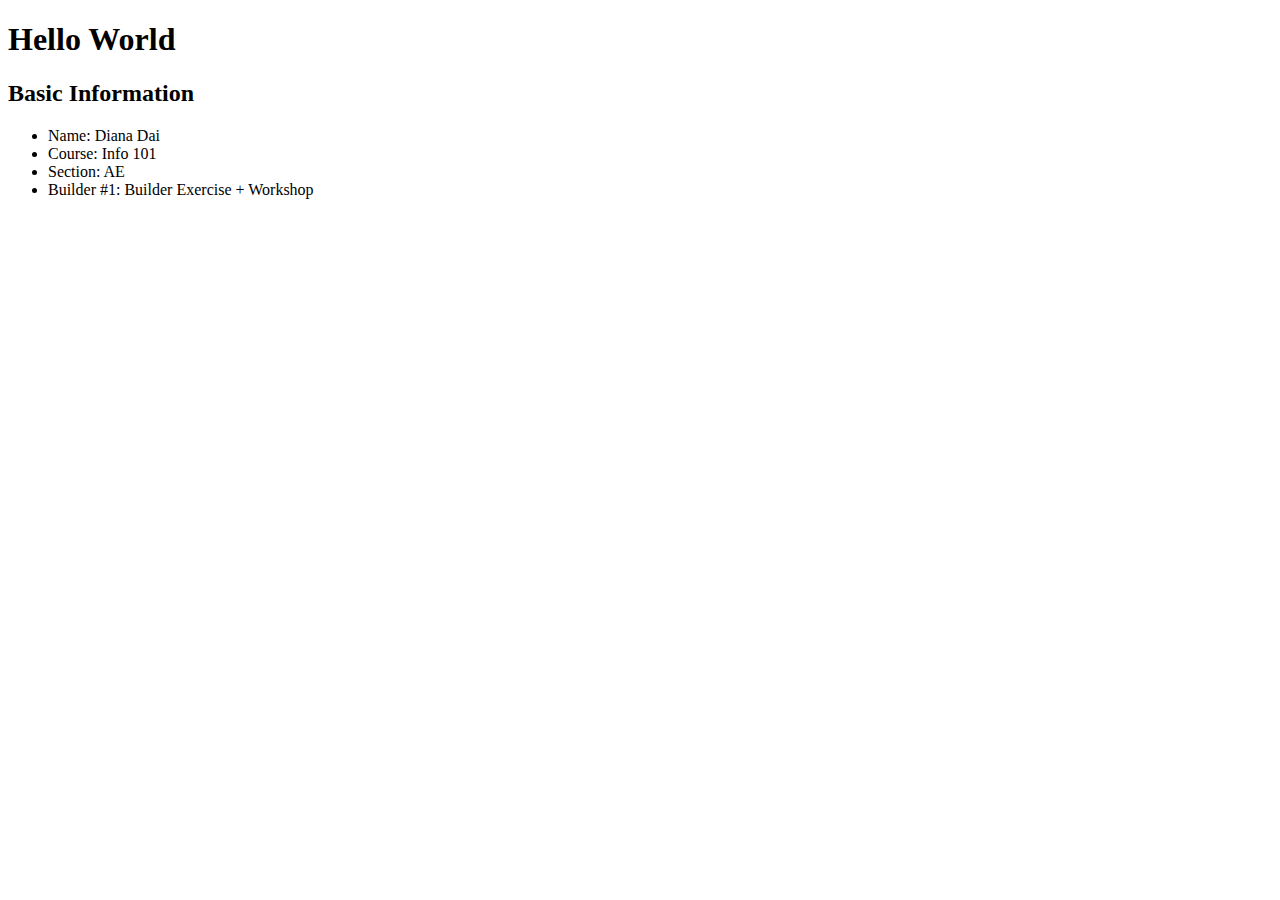
<file: index.html>
<!DOCTYPE html>
<html>
  <head>
    <title>Hello World</title>
  </head>
  <body>
    <h1>Hello World</h1>
    <h2>Basic Information</h2>
    <ul>
        <li>Name: Diana Dai</li>
        <li>Course: Info 101</li>
        <li>Section: AE</li>
        <li>Builder #1: Builder Exercise + Workshop</li>
    </ul>
    <iframe width="560" height="315" src="https://www.youtube.com/embed/Zp5AT4mV_XY" title="YouTube video player" frameborder="0" allow="accelerometer; autoplay; clipboard-write; encrypted-media; gyroscope; picture-in-picture" allowfullscreen></iframe>
  </body>
</html>
</file>
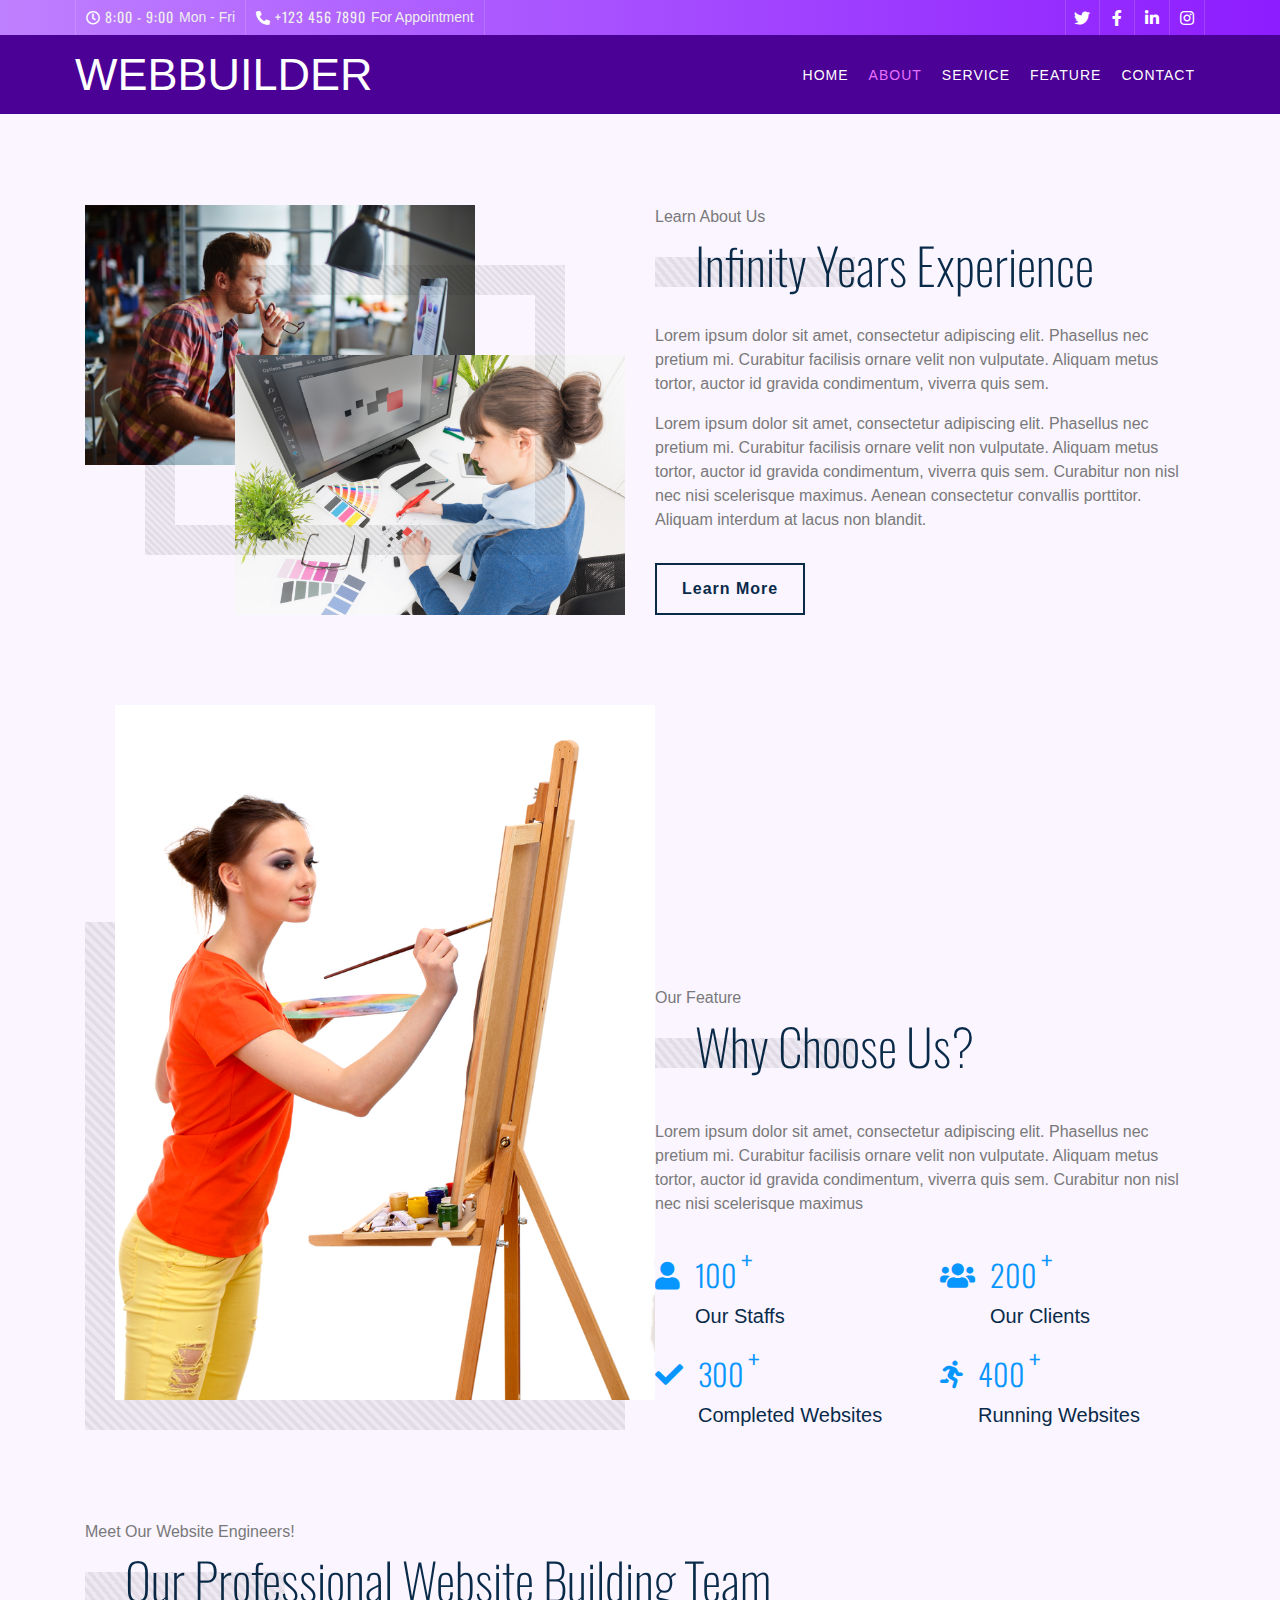
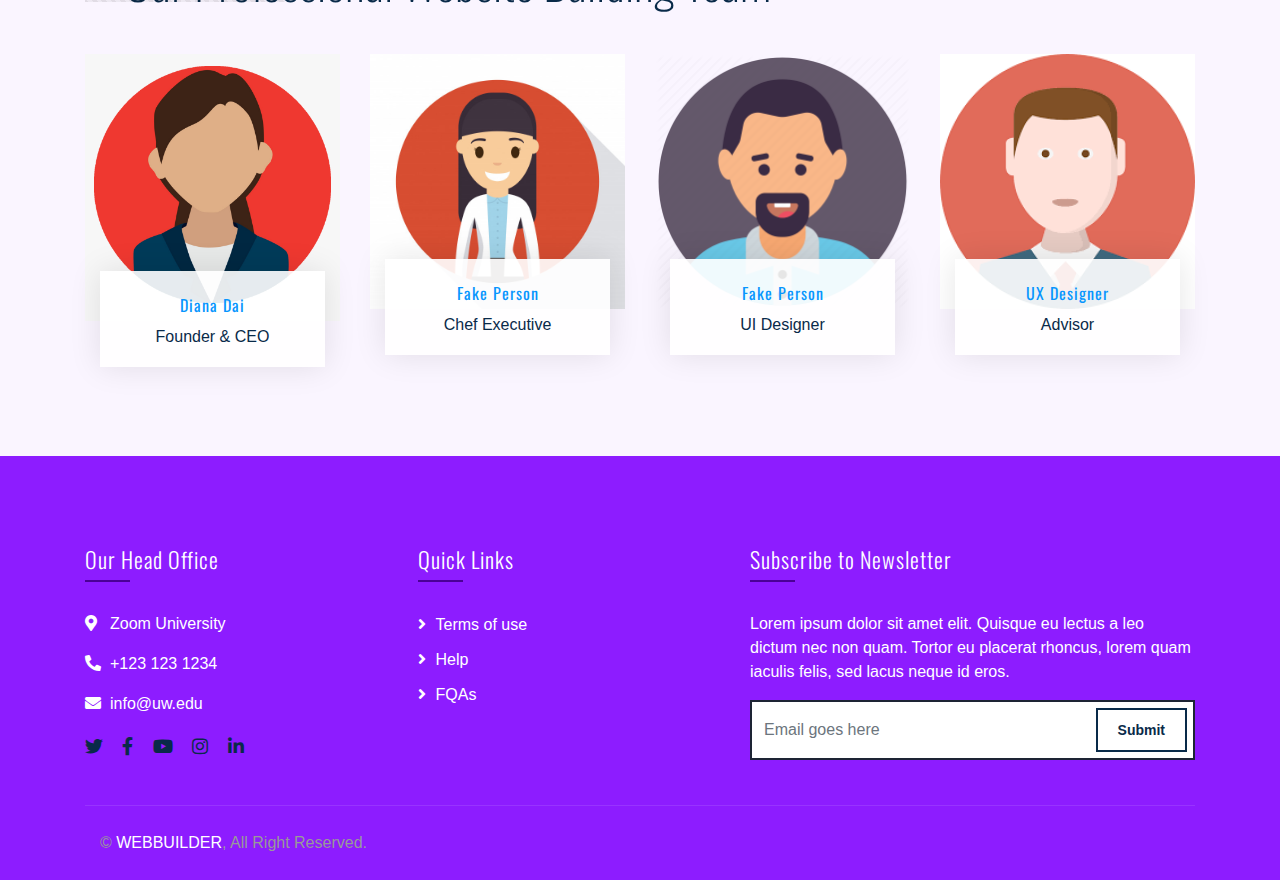
<file: about.html>
﻿<!DOCTYPE html>
<html lang="en">
    <head>
        <meta charset="utf-8">
        <title>WebBuilder - Top Website Builder </title>
        <meta content="width=device-width, initial-scale=1.0" name="viewport">
        <meta content="Consulting Website Template Free Download" name="keywords">
        <meta content="Consulting Website Template Free Download" name="description">

        <!-- Favicon -->
        <link href="img/favicon.ico" rel="icon">

        <!-- Google Font -->
        <link href="https://fonts.googleapis.com/css2?family=Lato&family=Oswald:wght@200;300;400&display=swap" rel="stylesheet">

        <!-- CSS Libraries -->
        <link href="https://stackpath.bootstrapcdn.com/bootstrap/4.4.1/css/bootstrap.min.css" rel="stylesheet">
        <link href="https://cdnjs.cloudflare.com/ajax/libs/font-awesome/5.10.0/css/all.min.css" rel="stylesheet">
        <link href="lib/animate/animate.min.css" rel="stylesheet">
        <link href="lib/owlcarousel/assets/owl.carousel.min.css" rel="stylesheet">

        <!-- Template Stylesheet -->
        <link href="css/style.css" rel="stylesheet">
    </head>

    <body class="page">
        <!-- Top Bar Start -->
        <div class="top-bar d-none d-md-block">
            <div class="container-fluid">
                <div class="row">
                    <div class="col-md-8">
                        <div class="top-bar-left">
                            <div class="text">
                                <i class="far fa-clock"></i>
                                <h2>8:00 - 9:00</h2>
                                <p>Mon - Fri</p>
                            </div>
                            <div class="text">
                                <i class="fa fa-phone-alt"></i>
                                <h2>+123 456 7890</h2>
                                <p>For Appointment</p>
                            </div>
                        </div>
                    </div>
                    <div class="col-md-4">
                        <div class="top-bar-right">
                            <div class="social">
                                <a href=""><i class="fab fa-twitter"></i></a>
                                <a href=""><i class="fab fa-facebook-f"></i></a>
                                <a href=""><i class="fab fa-linkedin-in"></i></a>
                                <a href=""><i class="fab fa-instagram"></i></a>
                            </div>
                        </div>
                    </div>
                </div>
            </div>
        </div>
        <!-- Top Bar End -->
        <!-- Nav Bar Start -->
        <div class="navbar navbar-expand-lg bg-dark navbar-dark">
            <div class="container-fluid">
                <a href="myFunSite.html" class="navbar-brand">WebBuilder</a>
                <button type="button" class="navbar-toggler" data-toggle="collapse" data-target="#navbarCollapse">
                    <span class="navbar-toggler-icon"></span>
                </button>

                <div class="collapse navbar-collapse justify-content-between" id="navbarCollapse">
                    <div class="navbar-nav ml-auto">
                        <a href="myFunSite.html" class="nav-item nav-link">Home</a>
                        <a href="about.html" class="nav-item nav-link active">About</a>
                        <a href="service.html" class="nav-item nav-link">Service</a>
                        <a href="feature.html" class="nav-item nav-link">Feature</a>
                        <a href="contact.html" class="nav-item nav-link">Contact</a>
                    </div>
                </div>
            </div>
        </div>
        <!-- Nav Bar End -->
        <!-- About Start -->
        <div class="about mt-125">
            <div class="container">
                <div class="row align-items-center">
                    <div class="col-md-6">
                        <div class="about-img">
                            <div class="about-img-1">
                                <img src="img/about-2.jpg" alt="Image">
                            </div>
                            <div class="about-img-2">
                                <img src="img/about-1.jpg" alt="Image">
                            </div>
                        </div>
                    </div>
                    <div class="col-md-6">
                        <div class="section-header">
                            <p>Learn About Us</p>
                            <h2>Infinity Years Experience</h2>
                        </div>
                        <div class="about-text">
                            <p>
                                Lorem ipsum dolor sit amet, consectetur adipiscing elit. Phasellus nec pretium mi. Curabitur facilisis ornare velit non vulputate. Aliquam metus tortor, auctor id gravida condimentum, viverra quis sem.
                            </p>
                            <p>
                                Lorem ipsum dolor sit amet, consectetur adipiscing elit. Phasellus nec pretium mi. Curabitur facilisis ornare velit non vulputate. Aliquam metus tortor, auctor id gravida condimentum, viverra quis sem. Curabitur non nisl nec nisi scelerisque maximus. Aenean consectetur convallis porttitor. Aliquam interdum at lacus non blandit.
                            </p>
                            <a class="btn" href="">Learn More</a>
                        </div>
                    </div>
                </div>
            </div>
        </div>
        <!-- About End -->
        <!-- Feature Start -->
        <div class="feature">
            <div class="container">
                <div class="row align-items-end">
                    <div class="col-md-6">
                        <div class="feature-img">
                            <img src="img/business-man.png" alt="Image">
                        </div>
                    </div>
                    <div class="col-md-6">
                        <div class="section-header">
                            <p>Our Feature</p>
                            <h2>Why Choose Us?</h2>
                        </div>
                        <p>
                            Lorem ipsum dolor sit amet, consectetur adipiscing elit. Phasellus nec pretium mi. Curabitur facilisis ornare velit non vulputate. Aliquam metus tortor, auctor id gravida condimentum, viverra quis sem. Curabitur non nisl nec nisi scelerisque maximus
                        </p>
                        <div class="row counters">
                            <div class="col-6">
                                <i class="fa fa-user"></i>
                                <div class="counters-text">
                                    <h2 data-toggle="counter-up">100</h2>
                                    <p>Our Staffs</p>
                                </div>
                            </div>
                            <div class="col-6">
                                <i class="fa fa-users"></i>
                                <div class="counters-text">
                                    <h2 data-toggle="counter-up">200</h2>
                                    <p>Our Clients</p>
                                </div>
                            </div>
                            <div class="col-6">
                                <i class="fa fa-check"></i>
                                <div class="counters-text">
                                    <h2 data-toggle="counter-up">300</h2>
                                    <p>Completed Websites</p>
                                </div>
                            </div>
                            <div class="col-6">
                                <i class="fa fa-running"></i>
                                <div class="counters-text">
                                    <h2 data-toggle="counter-up">400</h2>
                                    <p>Running Websites</p>
                                </div>
                            </div>
                        </div>
                    </div>
                </div>
            </div>
        </div>
        <!-- Feature End -->

        <!-- Team Start -->
        <div class="team">
            <div class="container">
                <div class="section-header">
                    <p>Meet Our Website Engineers!</p>
                    <h2>Our Professional Website Building Team</h2>
                </div>
                <div class="row">
                    <div class="col-lg-3 col-md-6">
                        <div class="team-item">
                            <div class="team-img">
                                <img src="img/team-1.jpg" alt="Team Image">
                            </div>
                            <div class="team-text">
                                <h2>Diana Dai</h2>
                                <p>Founder & CEO</p>
                                <div class="team-social">
                                    <a href=""><i class="fab fa-twitter"></i></a>
                                    <a href=""><i class="fab fa-facebook-f"></i></a>
                                    <a href=""><i class="fab fa-linkedin-in"></i></a>
                                    <a href=""><i class="fab fa-instagram"></i></a>
                                </div>
                            </div>
                        </div>
                    </div>
                    <div class="col-lg-3 col-md-6">
                        <div class="team-item">
                            <div class="team-img">
                                <img src="img/team-2.jpg" alt="Team Image">
                            </div>
                            <div class="team-text">
                                <h2>Fake Person</h2>
                                <p>Chef Executive</p>
                                <div class="team-social">
                                    <a href=""><i class="fab fa-twitter"></i></a>
                                    <a href=""><i class="fab fa-facebook-f"></i></a>
                                    <a href=""><i class="fab fa-linkedin-in"></i></a>
                                    <a href=""><i class="fab fa-instagram"></i></a>
                                </div>
                            </div>
                        </div>
                    </div>
                    <div class="col-lg-3 col-md-6">
                        <div class="team-item">
                            <div class="team-img">
                                <img src="img/team-3.jpg" alt="Team Image">
                            </div>
                            <div class="team-text">
                                <h2>Fake Person</h2>
                                <p>UI Designer</p>
                                <div class="team-social">
                                    <a href=""><i class="fab fa-twitter"></i></a>
                                    <a href=""><i class="fab fa-facebook-f"></i></a>
                                    <a href=""><i class="fab fa-linkedin-in"></i></a>
                                    <a href=""><i class="fab fa-instagram"></i></a>
                                </div>
                            </div>
                        </div>
                    </div>
                    <div class="col-lg-3 col-md-6">
                        <div class="team-item">
                            <div class="team-img">
                                <img src="img/team-4.jpg" alt="Team Image">
                            </div>
                            <div class="team-text">
                                <h2>UX Designer</h2>
                                <p>Advisor</p>
                                <div class="team-social">
                                    <a href=""><i class="fab fa-twitter"></i></a>
                                    <a href=""><i class="fab fa-facebook-f"></i></a>
                                    <a href=""><i class="fab fa-linkedin-in"></i></a>
                                    <a href=""><i class="fab fa-instagram"></i></a>
                                </div>
                            </div>
                        </div>
                    </div>
                </div>
            </div>
        </div>
        <!-- Team End -->

        <!-- Footer Start -->
        <div class="footer">
            <div class="container">
                <div class="row">
                    <div class="col-lg-7">
                        <div class="row">
                            <div class="col-md-6">
                                <div class="footer-contact">
                                    <h2>Our Head Office</h2>
                                    <p><i class="fa fa-map-marker-alt"></i>Zoom University</p>
                                    <p><i class="fa fa-phone-alt"></i>+123 123 1234</p>
                                    <p><i class="fa fa-envelope"></i>info@uw.edu</p>
                                    <div class="footer-social">
                                        <a href=""><i class="fab fa-twitter"></i></a>
                                        <a href=""><i class="fab fa-facebook-f"></i></a>
                                        <a href=""><i class="fab fa-youtube"></i></a>
                                        <a href=""><i class="fab fa-instagram"></i></a>
                                        <a href=""><i class="fab fa-linkedin-in"></i></a>
                                    </div>
                                </div>
                            </div>
                            <div class="col-md-6">
                                <div class="footer-link">
                                    <h2>Quick Links</h2>
                                    <a href="">Terms of use</a>
                                    <a href="">Help</a>
                                    <a href="">FQAs</a>
                                </div>
                            </div>
                        </div>
                    </div>
                    <div class="col-lg-5">
                        <div class="footer-newsletter">
                            <h2>Subscribe to Newsletter</h2>
                            <p>
                                Lorem ipsum dolor sit amet elit. Quisque eu lectus a leo dictum nec non quam. Tortor eu placerat rhoncus, lorem quam iaculis felis, sed lacus neque id eros.
                            </p>
                            <div class="form">
                                <input class="form-control" placeholder="Email goes here">
                                <button class="btn">Submit</button>
                            </div>
                        </div>
                    </div>
                </div>
            </div>
            <div class="container copyright">
                <div class="row">
                    <div class="col-md-9">
                        <p>&copy; <a href="#">WEBBUILDER</a>, All Right Reserved.</p>
                    </div>
                </div>
            </div>
        </div>
        <!-- Footer End -->

        <a href="#" class="back-to-top"><i class="fa fa-chevron-up"></i></a>

        <!-- JavaScript Libraries -->
        <script src="https://code.jquery.com/jquery-3.4.1.min.js"></script>
        <script src="https://stackpath.bootstrapcdn.com/bootstrap/4.4.1/js/bootstrap.bundle.min.js"></script>
        <script src="lib/easing/easing.min.js"></script>
        <script src="lib/owlcarousel/owl.carousel.min.js"></script>
        <script src="lib/waypoints/waypoints.min.js"></script>
        <script src="lib/counterup/counterup.min.js"></script>

        <!-- Contact Javascript File -->
        <script src="mail/jqBootstrapValidation.min.js"></script>
        <script src="mail/contact.js"></script>

        <!-- Template Javascript -->
        <script src="js/main.js"></script>
    </body>
</html>
</file>
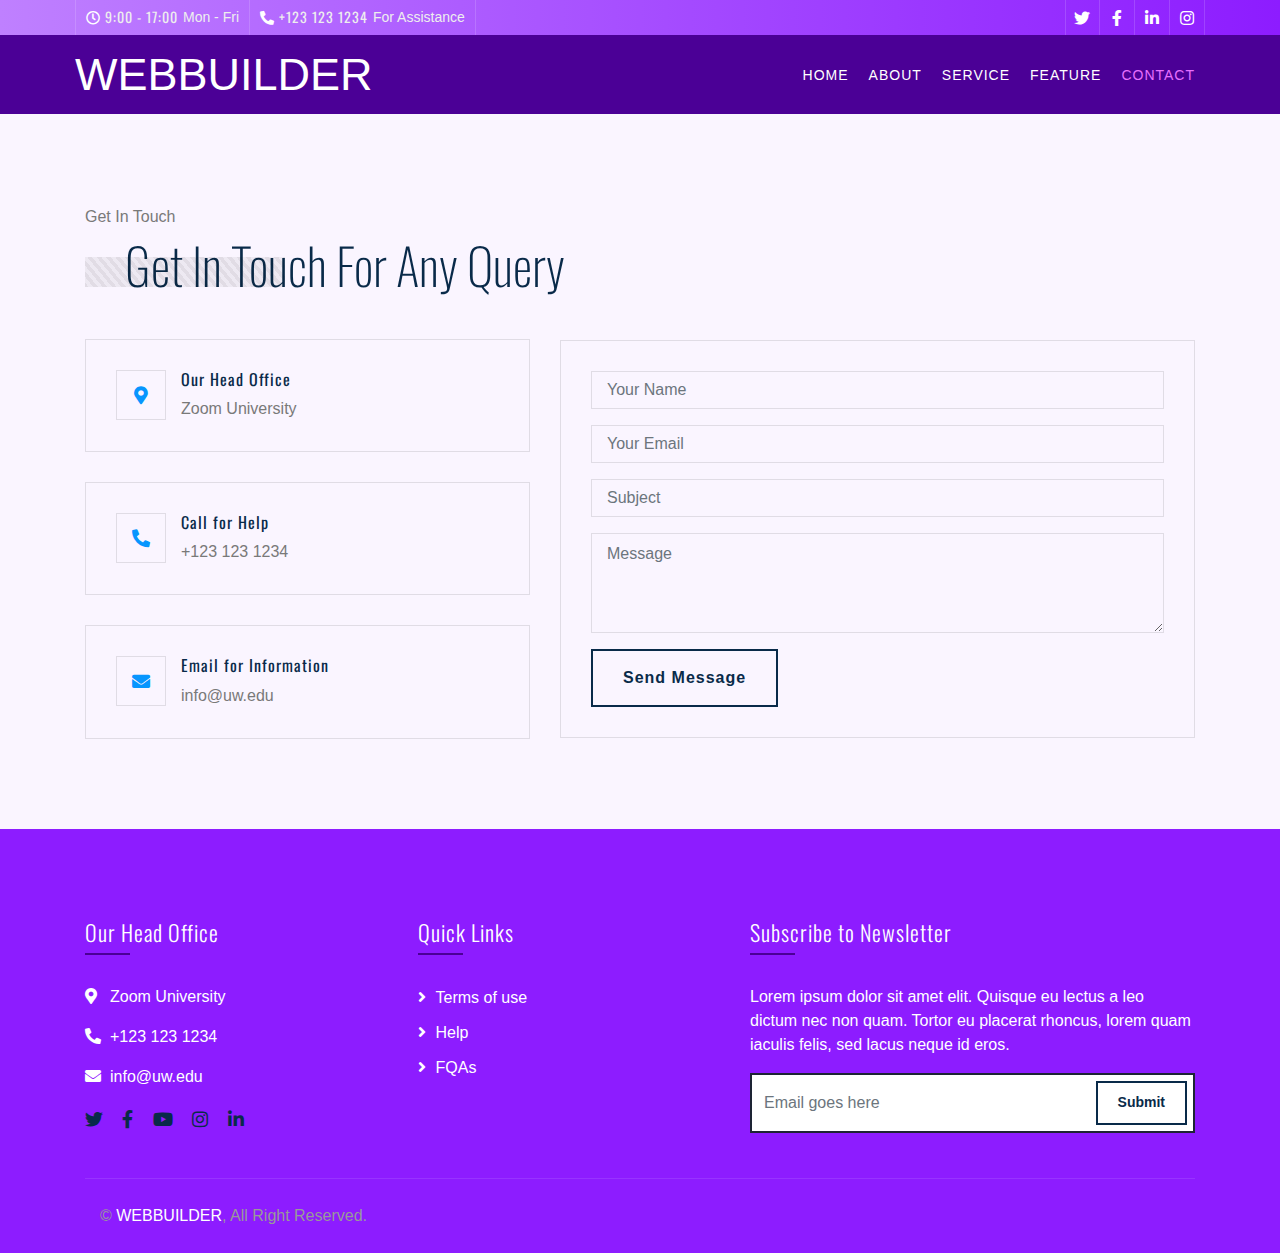
<file: contact.html>
﻿<!DOCTYPE html>
<html lang="en">
    <head>
        <meta charset="utf-8">
        <title>WebBuilder - Top Website Builder</title>
        <meta content="width=device-width, initial-scale=1.0" name="viewport">
        <meta content="Consulting Website Template Free Download" name="keywords">
        <meta content="Consulting Website Template Free Download" name="description">

        <!-- Favicon -->
        <link href="img/favicon.ico" rel="icon">

        <!-- Google Font -->
        <link href="https://fonts.googleapis.com/css2?family=Lato&family=Oswald:wght@200;300;400&display=swap" rel="stylesheet">

        <!-- CSS Libraries -->
        <link href="https://stackpath.bootstrapcdn.com/bootstrap/4.4.1/css/bootstrap.min.css" rel="stylesheet">
        <link href="https://cdnjs.cloudflare.com/ajax/libs/font-awesome/5.10.0/css/all.min.css" rel="stylesheet">
        <link href="lib/animate/animate.min.css" rel="stylesheet">
        <link href="lib/owlcarousel/assets/owl.carousel.min.css" rel="stylesheet">

        <!-- Template Stylesheet -->
        <link href="css/style.css" rel="stylesheet">
    </head>

    <body class="page">
        <!-- Top Bar Start -->
        <div class="top-bar d-none d-md-block">
            <div class="container-fluid">
                <div class="row">
                    <div class="col-md-8">
                        <div class="top-bar-left">
                            <div class="text">
                                <i class="far fa-clock"></i>
                                <h2>9:00 - 17:00</h2>
                                <p>Mon - Fri</p>
                            </div>
                            <div class="text">
                                <i class="fa fa-phone-alt"></i>
                                <h2>+123 123 1234</h2>
                                <p>For Assistance</p>
                            </div>
                        </div>
                    </div>
                    <div class="col-md-4">
                        <div class="top-bar-right">
                            <div class="social">
                                <a href=""><i class="fab fa-twitter"></i></a>
                                <a href=""><i class="fab fa-facebook-f"></i></a>
                                <a href=""><i class="fab fa-linkedin-in"></i></a>
                                <a href=""><i class="fab fa-instagram"></i></a>
                            </div>
                        </div>
                    </div>
                </div>
            </div>
        </div>
        <!-- Top Bar End -->
        <!-- Nav Bar Start -->
        <div class="navbar navbar-expand-lg bg-dark navbar-dark">
            <div class="container-fluid">
                <a href="myFunSite.html" class="navbar-brand">WebBuilder</a>
                <button type="button" class="navbar-toggler" data-toggle="collapse" data-target="#navbarCollapse">
                    <span class="navbar-toggler-icon"></span>
                </button>

                <div class="collapse navbar-collapse justify-content-between" id="navbarCollapse">
                    <div class="navbar-nav ml-auto">
                        <a href="myFunSite.html" class="nav-item nav-link">Home</a>
                        <a href="about.html" class="nav-item nav-link">About</a>
                        <a href="service.html" class="nav-item nav-link">Service</a>
                        <a href="feature.html" class="nav-item nav-link">Feature</a>
                        <a href="contact.html" class="nav-item nav-link active">Contact</a>
                    </div>
                </div>
            </div>
        </div>
        <!-- Nav Bar End -->
        <!-- Contact Start -->
        <div class="contact mt-125">
            <div class="container">
                <div class="section-header">
                    <p>Get In Touch</p>
                    <h2>Get In Touch For Any Query</h2>
                </div>
                <div class="row align-items-center">
                    <div class="col-md-5">
                        <div class="contact-info">
                            <div class="contact-icon">
                                <i class="fa fa-map-marker-alt"></i>
                            </div>
                            <div class="contact-text">
                                <h3>Our Head Office</h3>
                                <p>Zoom University</p>
                            </div>
                        </div>
                        <div class="contact-info">
                            <div class="contact-icon">
                                <i class="fa fa-phone-alt"></i>
                            </div>
                            <div class="contact-text">
                                <h3>Call for Help</h3>
                                <p>+123 123 1234</p>
                            </div>
                        </div>
                        <div class="contact-info">
                            <div class="contact-icon">
                                <i class="fa fa-envelope"></i>
                            </div>
                            <div class="contact-text">
                                <h3>Email for Information</h3>
                                <p>info@uw.edu</p>
                            </div>
                        </div>
                    </div>
                    <div class="col-md-7">
                        <div class="contact-form">
                            <div id="success"></div>
                            <form name="sentMessage" id="contactForm" novalidate="novalidate">
                                <div class="control-group">
                                    <input type="text" class="form-control" id="name" placeholder="Your Name" required="required" data-validation-required-message="Please enter your name" />
                                    <p class="help-block text-danger"></p>
                                </div>
                                <div class="control-group">
                                    <input type="email" class="form-control" id="email" placeholder="Your Email" required="required" data-validation-required-message="Please enter your email" />
                                    <p class="help-block text-danger"></p>
                                </div>
                                <div class="control-group">
                                    <input type="text" class="form-control" id="subject" placeholder="Subject" required="required" data-validation-required-message="Please enter a subject" />
                                    <p class="help-block text-danger"></p>
                                </div>
                                <div class="control-group">
                                    <textarea class="form-control" id="message" placeholder="Message" required="required" data-validation-required-message="Please enter your message"></textarea>
                                    <p class="help-block text-danger"></p>
                                </div>
                                <div>
                                    <button class="btn" type="submit" id="sendMessageButton">Send Message</button>
                                </div>
                            </form>
                        </div>
                    </div>
                </div>
            </div>
        </div>
        <!-- Contact End -->
        <!-- Footer Start -->
        <!-- Footer Start -->
        <div class="footer">
            <div class="container">
                <div class="row">
                    <div class="col-lg-7">
                        <div class="row">
                            <div class="col-md-6">
                                <div class="footer-contact">
                                    <h2>Our Head Office</h2>
                                    <p><i class="fa fa-map-marker-alt"></i>Zoom University</p>
                                    <p><i class="fa fa-phone-alt"></i>+123 123 1234</p>
                                    <p><i class="fa fa-envelope"></i>info@uw.edu</p>
                                    <div class="footer-social">
                                        <a href=""><i class="fab fa-twitter"></i></a>
                                        <a href=""><i class="fab fa-facebook-f"></i></a>
                                        <a href=""><i class="fab fa-youtube"></i></a>
                                        <a href=""><i class="fab fa-instagram"></i></a>
                                        <a href=""><i class="fab fa-linkedin-in"></i></a>
                                    </div>
                                </div>
                            </div>
                            <div class="col-md-6">
                                <div class="footer-link">
                                    <h2>Quick Links</h2>
                                    <a href="">Terms of use</a>
                                    <a href="">Help</a>
                                    <a href="">FQAs</a>
                                </div>
                            </div>
                        </div>
                    </div>
                    <div class="col-lg-5">
                        <div class="footer-newsletter">
                            <h2>Subscribe to Newsletter</h2>
                            <p>
                                Lorem ipsum dolor sit amet elit. Quisque eu lectus a leo dictum nec non quam. Tortor eu placerat rhoncus, lorem quam iaculis felis, sed lacus neque id eros.
                            </p>
                            <div class="form">
                                <input class="form-control" placeholder="Email goes here">
                                <button class="btn">Submit</button>
                            </div>
                        </div>
                    </div>
                </div>
            </div>
            <div class="container copyright">
                <div class="row">
                    <div class="col-md-9">
                        <p>&copy; <a href="#">WEBBUILDER</a>, All Right Reserved.</p>
                    </div>
                </div>
            </div>
        </div>
        <!-- Footer End -->

        <a href="#" class="back-to-top"><i class="fa fa-chevron-up"></i></a>

        <!-- JavaScript Libraries -->
        <script src="https://code.jquery.com/jquery-3.4.1.min.js"></script>
        <script src="https://stackpath.bootstrapcdn.com/bootstrap/4.4.1/js/bootstrap.bundle.min.js"></script>
        <script src="lib/easing/easing.min.js"></script>
        <script src="lib/owlcarousel/owl.carousel.min.js"></script>
        <script src="lib/waypoints/waypoints.min.js"></script>
        <script src="lib/counterup/counterup.min.js"></script>

        <!-- Contact Javascript File -->
        <script src="mail/jqBootstrapValidation.min.js"></script>
        <script src="mail/contact.js"></script>

        <!-- Template Javascript -->
        <script src="js/main.js"></script>
    </body>
</html>
</file>
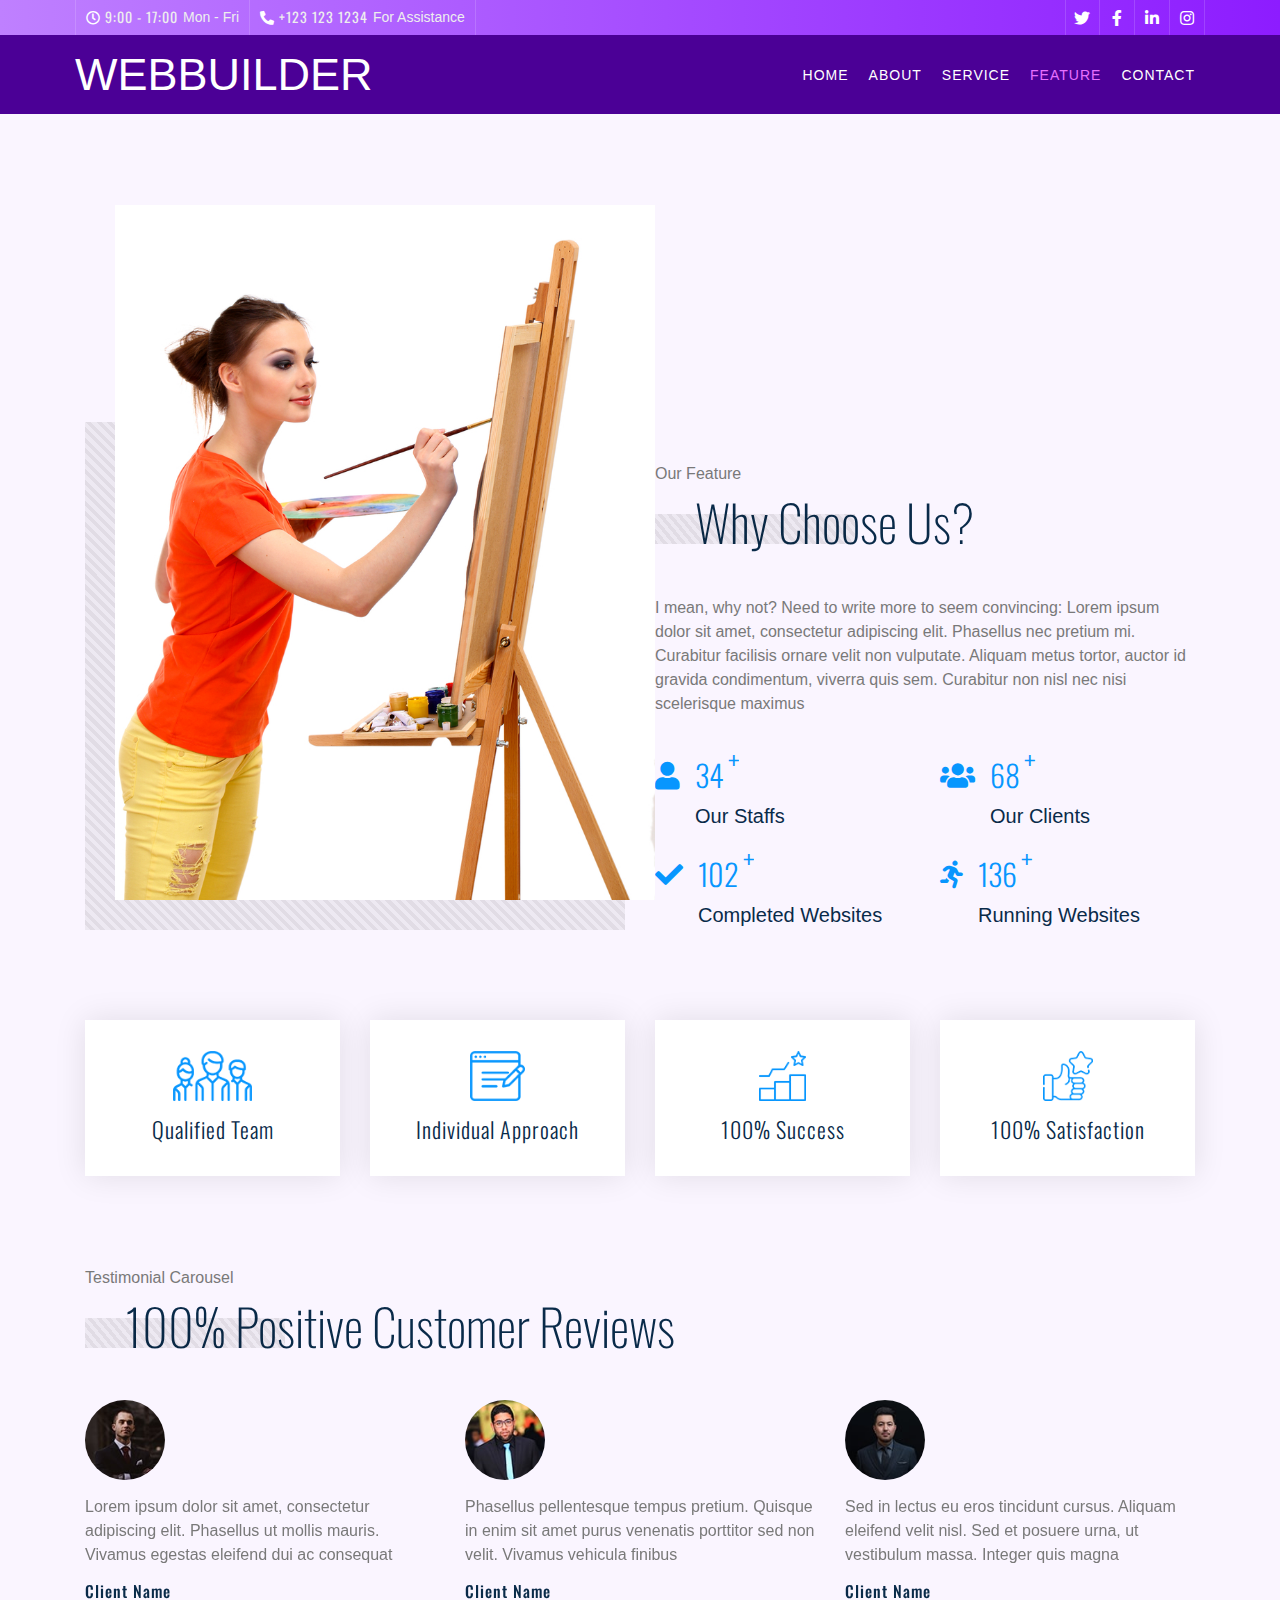
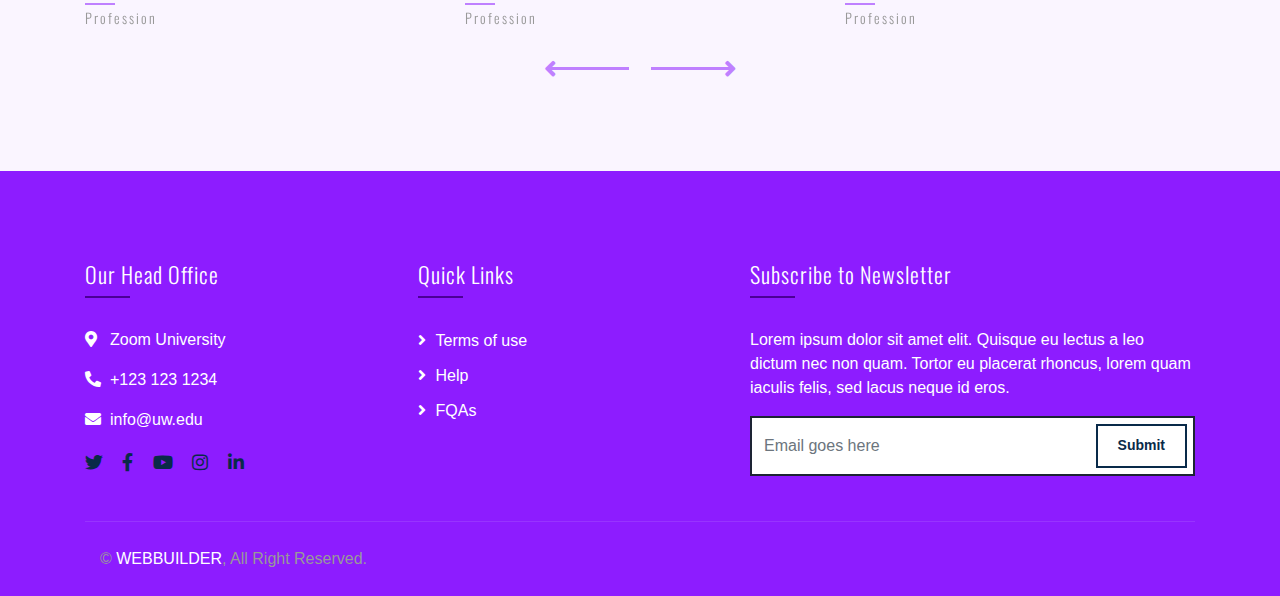
<file: feature.html>
﻿<!DOCTYPE html>
<html lang="en">
    <head>
        <meta charset="utf-8">
        <title>WebBuilder - Top Website Builder</title>
        <meta content="width=device-width, initial-scale=1.0" name="viewport">
        <meta content="Consulting Website Template Free Download" name="keywords">
        <meta content="Consulting Website Template Free Download" name="description">

        <!-- Favicon -->
        <link href="img/favicon.ico" rel="icon">

        <!-- Google Font -->
        <link href="https://fonts.googleapis.com/css2?family=Lato&family=Oswald:wght@200;300;400&display=swap" rel="stylesheet">

        <!-- CSS Libraries -->
        <link href="https://stackpath.bootstrapcdn.com/bootstrap/4.4.1/css/bootstrap.min.css" rel="stylesheet">
        <link href="https://cdnjs.cloudflare.com/ajax/libs/font-awesome/5.10.0/css/all.min.css" rel="stylesheet">
        <link href="lib/animate/animate.min.css" rel="stylesheet">
        <link href="lib/owlcarousel/assets/owl.carousel.min.css" rel="stylesheet">

        <!-- Template Stylesheet -->
        <link href="css/style.css" rel="stylesheet">
    </head>

    <body class="page">
        <!-- Top Bar Start -->
        <div class="top-bar d-none d-md-block">
            <div class="container-fluid">
                <div class="row">
                    <div class="col-md-8">
                        <div class="top-bar-left">
                            <div class="text">
                                <i class="far fa-clock"></i>
                                <h2>9:00 - 17:00</h2>
                                <p>Mon - Fri</p>
                            </div>
                            <div class="text">
                                <i class="fa fa-phone-alt"></i>
                                <h2>+123 123 1234</h2>
                                <p>For Assistance</p>
                            </div>
                        </div>
                    </div>
                    <div class="col-md-4">
                        <div class="top-bar-right">
                            <div class="social">
                                <a href=""><i class="fab fa-twitter"></i></a>
                                <a href=""><i class="fab fa-facebook-f"></i></a>
                                <a href=""><i class="fab fa-linkedin-in"></i></a>
                                <a href=""><i class="fab fa-instagram"></i></a>
                            </div>
                        </div>
                    </div>
                </div>
            </div>
        </div>
        <!-- Top Bar End -->
        <!-- Nav Bar Start -->
        <div class="navbar navbar-expand-lg bg-dark navbar-dark">
            <div class="container-fluid">
                <a href="myFunSite.html" class="navbar-brand">WebBuilder</a>
                <button type="button" class="navbar-toggler" data-toggle="collapse" data-target="#navbarCollapse">
                    <span class="navbar-toggler-icon"></span>
                </button>

                <div class="collapse navbar-collapse justify-content-between" id="navbarCollapse">
                    <div class="navbar-nav ml-auto">
                        <a href="myFunSite.html" class="nav-item nav-link">Home</a>
                        <a href="about.html" class="nav-item nav-link">About</a>
                        <a href="service.html" class="nav-item nav-link">Service</a>
                        <a href="feature.html" class="nav-item nav-link active">Feature</a>
                        <a href="contact.html" class="nav-item nav-link">Contact</a>
                    </div>
                </div>
            </div>
        </div>
        <!-- Nav Bar End -->
        <!-- Feature Start -->
        <div class="feature mt-125">
            <div class="container">
                <div class="row align-items-end">
                    <div class="col-md-6">
                        <div class="feature-img">
                            <img src="img/business-man.png" alt="Image">
                        </div>
                    </div>
                    <div class="col-md-6">
                        <div class="section-header">
                            <p>Our Feature</p>
                            <h2>Why Choose Us?</h2>
                        </div>
                        <p>
                            I mean, why not? Need to write more to seem convincing: Lorem ipsum dolor sit amet, consectetur adipiscing elit. Phasellus nec pretium mi. Curabitur facilisis ornare velit non vulputate. Aliquam metus tortor, auctor id gravida condimentum, viverra quis sem. Curabitur non nisl nec nisi scelerisque maximus
                        </p>
                        <div class="row counters">
                            <div class="col-6">
                                <i class="fa fa-user"></i>
                                <div class="counters-text">
                                    <h2 data-toggle="counter-up">100</h2>
                                    <p>Our Staffs</p>
                                </div>
                            </div>
                            <div class="col-6">
                                <i class="fa fa-users"></i>
                                <div class="counters-text">
                                    <h2 data-toggle="counter-up">200</h2>
                                    <p>Our Clients</p>
                                </div>
                            </div>
                            <div class="col-6">
                                <i class="fa fa-check"></i>
                                <div class="counters-text">
                                    <h2 data-toggle="counter-up">300</h2>
                                    <p>Completed Websites</p>
                                </div>
                            </div>
                            <div class="col-6">
                                <i class="fa fa-running"></i>
                                <div class="counters-text">
                                    <h2 data-toggle="counter-up">400</h2>
                                    <p>Running Websites</p>
                                </div>
                            </div>
                        </div>
                    </div>
                </div>
            </div>
        </div>
        <!-- Feature End -->
        <!-- Fact Start -->
        <div class="fact">
            <div class="container">
                <div class="row align-items-center">
                    <div class="col-lg-3 col-md-6">
                        <div class="fact-item">
                            <img src="img/icon-4.png" alt="Icon">
                            <h2>Qualified Team</h2>
                        </div>
                    </div>
                    <div class="col-lg-3 col-md-6">
                        <div class="fact-item">
                            <img src="img/icon-1.png" alt="Icon">
                            <h2>Individual Approach</h2>
                        </div>
                    </div>
                    <div class="col-lg-3 col-md-6">
                        <div class="fact-item">
                            <img src="img/icon-8.png" alt="Icon">
                            <h2>100% Success</h2>
                        </div>
                    </div>
                    <div class="col-lg-3 col-md-6">
                        <div class="fact-item">
                            <img src="img/icon-6.png" alt="Icon">
                            <h2>100% Satisfaction</h2>
                        </div>
                    </div>
                </div>
            </div>
        </div>
        <!-- Fact Start -->
        <!-- Testimonial Start -->
        <div class="testimonial">
            <div class="container">
                <div class="section-header">
                    <p>Testimonial Carousel</p>
                    <h2>100% Positive Customer Reviews</h2>
                </div>
                <div class="owl-carousel testimonials-carousel">
                    <div class="testimonial-item">
                        <img src="img/testimonial-1.jpg" alt="Image">
                        <p>
                            Lorem ipsum dolor sit amet, consectetur adipiscing elit. Phasellus ut mollis mauris. Vivamus egestas eleifend dui ac consequat
                        </p>
                        <h2>Client Name</h2>
                        <h3>Profession</h3>
                    </div>
                    <div class="testimonial-item">
                        <img src="img/testimonial-2.jpg" alt="Image">
                        <p>
                            Phasellus pellentesque tempus pretium. Quisque in enim sit amet purus venenatis porttitor sed non velit. Vivamus vehicula finibus
                        </p>
                        <h2>Client Name</h2>
                        <h3>Profession</h3>
                    </div>
                    <div class="testimonial-item">
                        <img src="img/testimonial-3.jpg" alt="Image">
                        <p>
                            Sed in lectus eu eros tincidunt cursus. Aliquam eleifend velit nisl. Sed et posuere urna, ut vestibulum massa. Integer quis magna
                        </p>
                        <h2>Client Name</h2>
                        <h3>Profession</h3>
                    </div>
                    <div class="testimonial-item">
                        <img src="img/testimonial-4.jpg" alt="Image">
                        <p>
                            Sed in lectus eu eros tincidunt cursus. Aliquam eleifend velit nisl. Sed et posuere urna, ut vestibulum massa. Integer quis magna
                        </p>
                        <h2>Client Name</h2>
                        <h3>Profession</h3>
                    </div>
                </div>
            </div>
        </div>
        <!-- Testimonial End -->
        <!-- Footer Start -->
        <!-- Footer Start -->
        <div class="footer">
            <div class="container">
                <div class="row">
                    <div class="col-lg-7">
                        <div class="row">
                            <div class="col-md-6">
                                <div class="footer-contact">
                                    <h2>Our Head Office</h2>
                                    <p><i class="fa fa-map-marker-alt"></i>Zoom University</p>
                                    <p><i class="fa fa-phone-alt"></i>+123 123 1234</p>
                                    <p><i class="fa fa-envelope"></i>info@uw.edu</p>
                                    <div class="footer-social">
                                        <a href=""><i class="fab fa-twitter"></i></a>
                                        <a href=""><i class="fab fa-facebook-f"></i></a>
                                        <a href=""><i class="fab fa-youtube"></i></a>
                                        <a href=""><i class="fab fa-instagram"></i></a>
                                        <a href=""><i class="fab fa-linkedin-in"></i></a>
                                    </div>
                                </div>
                            </div>
                            <div class="col-md-6">
                                <div class="footer-link">
                                    <h2>Quick Links</h2>
                                    <a href="">Terms of use</a>
                                    <a href="">Help</a>
                                    <a href="">FQAs</a>
                                </div>
                            </div>
                        </div>
                    </div>
                    <div class="col-lg-5">
                        <div class="footer-newsletter">
                            <h2>Subscribe to Newsletter</h2>
                            <p>
                                Lorem ipsum dolor sit amet elit. Quisque eu lectus a leo dictum nec non quam. Tortor eu placerat rhoncus, lorem quam iaculis felis, sed lacus neque id eros.
                            </p>
                            <div class="form">
                                <input class="form-control" placeholder="Email goes here">
                                <button class="btn">Submit</button>
                            </div>
                        </div>
                    </div>
                </div>
            </div>
            <div class="container copyright">
                <div class="row">
                    <div class="col-md-9">
                        <p>&copy; <a href="#">WEBBUILDER</a>, All Right Reserved.</p>
                    </div>
                </div>
            </div>
        </div>
        <!-- Footer End -->

        <a href="#" class="back-to-top"><i class="fa fa-chevron-up"></i></a>

        <!-- JavaScript Libraries -->
        <script src="https://code.jquery.com/jquery-3.4.1.min.js"></script>
        <script src="https://stackpath.bootstrapcdn.com/bootstrap/4.4.1/js/bootstrap.bundle.min.js"></script>
        <script src="lib/easing/easing.min.js"></script>
        <script src="lib/owlcarousel/owl.carousel.min.js"></script>
        <script src="lib/waypoints/waypoints.min.js"></script>
        <script src="lib/counterup/counterup.min.js"></script>

        <!-- Contact Javascript File -->
        <script src="mail/jqBootstrapValidation.min.js"></script>
        <script src="mail/contact.js"></script>

        <!-- Template Javascript -->
        <script src="js/main.js"></script>
    </body>
</html>
</file>
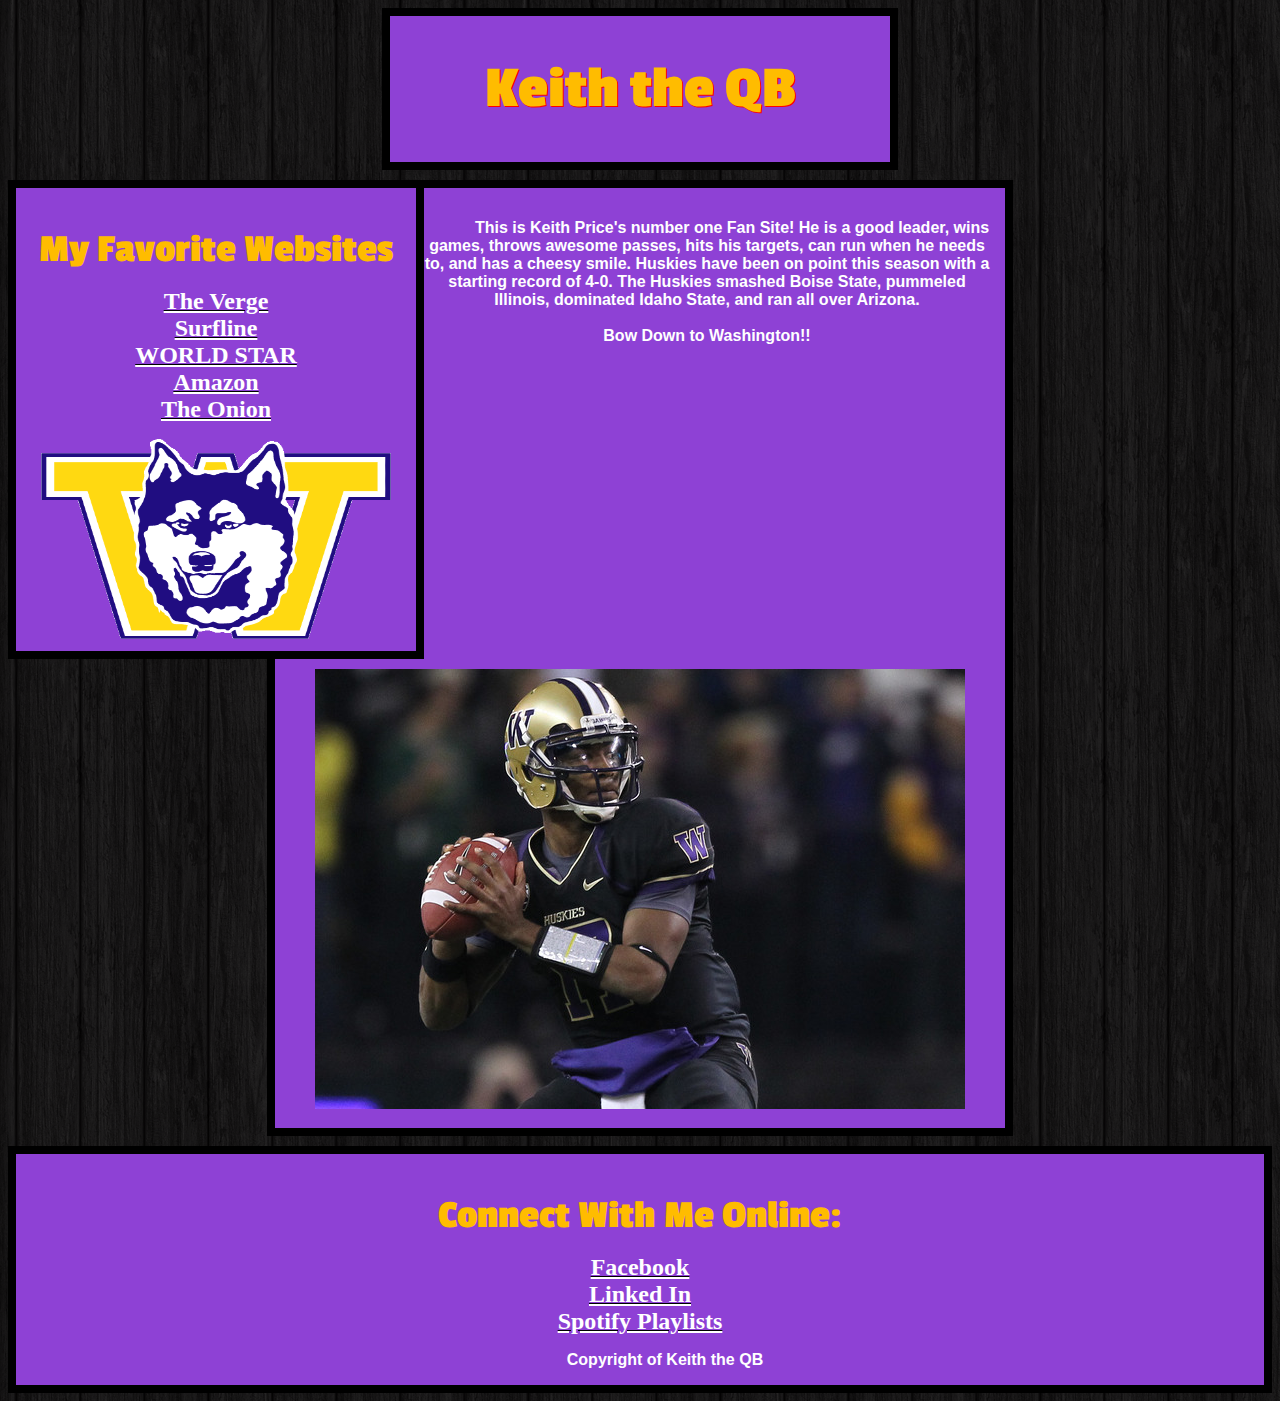
<file: introToCss.html>
<!DOCTYPE html>
	<head>
		<title> Keith the QB  </title>
		<link rel="stylesheet" type="text/css" href="test.css" />
		<link href='http://fonts.googleapis.com/css?family=Passion+One' rel='stylesheet' type='text/css'>
	</head>

	<body>
		<div id = "Header">
			<h1> Keith the QB </h1>
		</div>

		<div id = "LeftNav">
			<h3> My Favorite Websites </h3>
			<ul>
				<li><a href="https://www.theverge.com">The Verge</a></li>
				<li><a href="https://www.surfline.com">Surfline</a></li>
				<li><a href="https://www.worldstarhiphop">WORLD STAR</a></li>
				<li><a href="https://www.amazon.com">Amazon</a></li>
				<li><a href="https://www.theonion.com">The Onion</a></li>
			</ul>
			<img src="icon.gif" width="350px" height="200px">
		</div>

		<div id = "Content">
			<p> This is Keith Price's number one Fan Site! He is a good leader, wins games, throws awesome passes, hits his targets, can run when he needs to, and has a cheesy smile. Huskies have been on point this season with a starting record of 4-0. The Huskies smashed Boise State, pummeled Illinois, dominated Idaho State, and ran all over Arizona. <br /><br /> <span id="bow">Bow Down to Washington!!</span></p>
			<img src="price.jpg">
		</div>

		<div id = "Footer">
			<h3>Connect With Me Online:</h3>
			<ul>
				<li><a href="https://www.Facebook.com">Facebook</a></li>
				<li><a href="https://www.Linkedin.com">Linked In</a></li>
				<li><a href="https://www.Spotify.com">Spotify Playlists</a></li>
			</ul>
			<p>Copyright of Keith the QB</p>
		</div>

	</body>

</html>
</file>
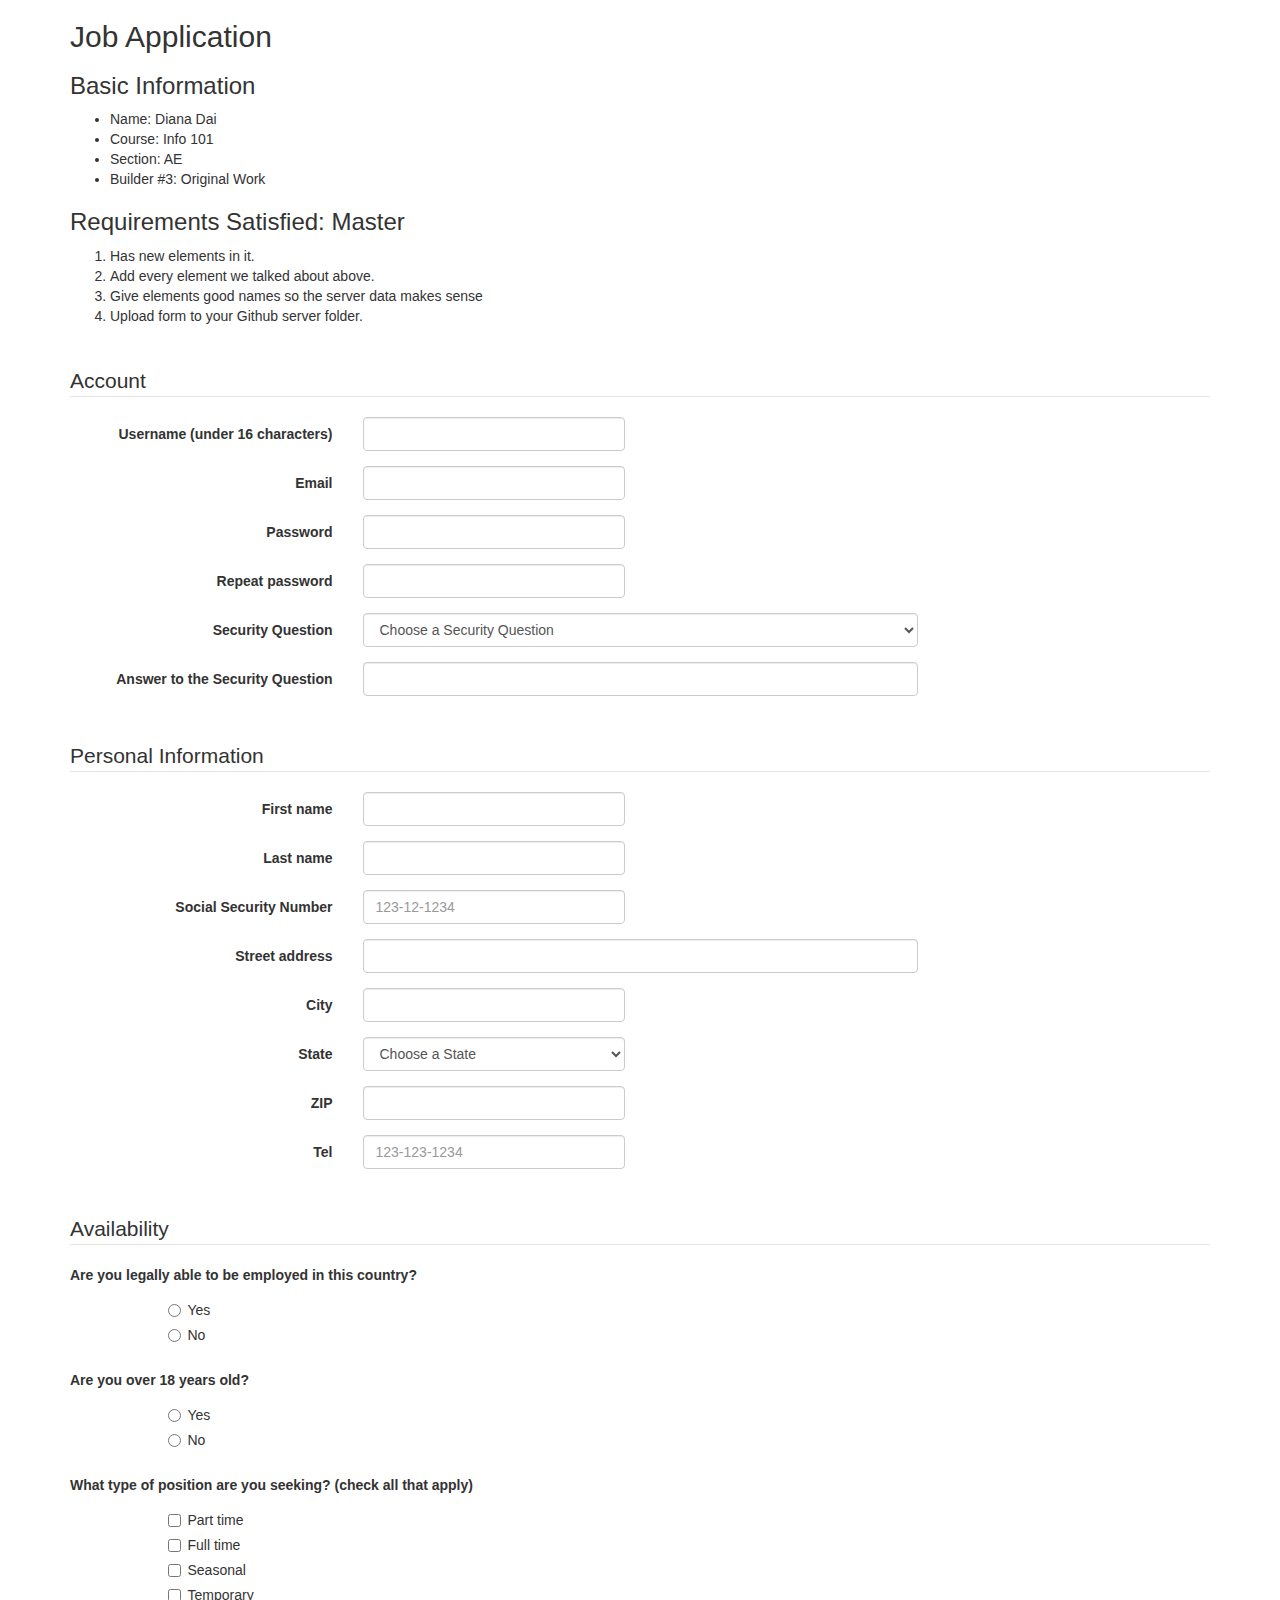
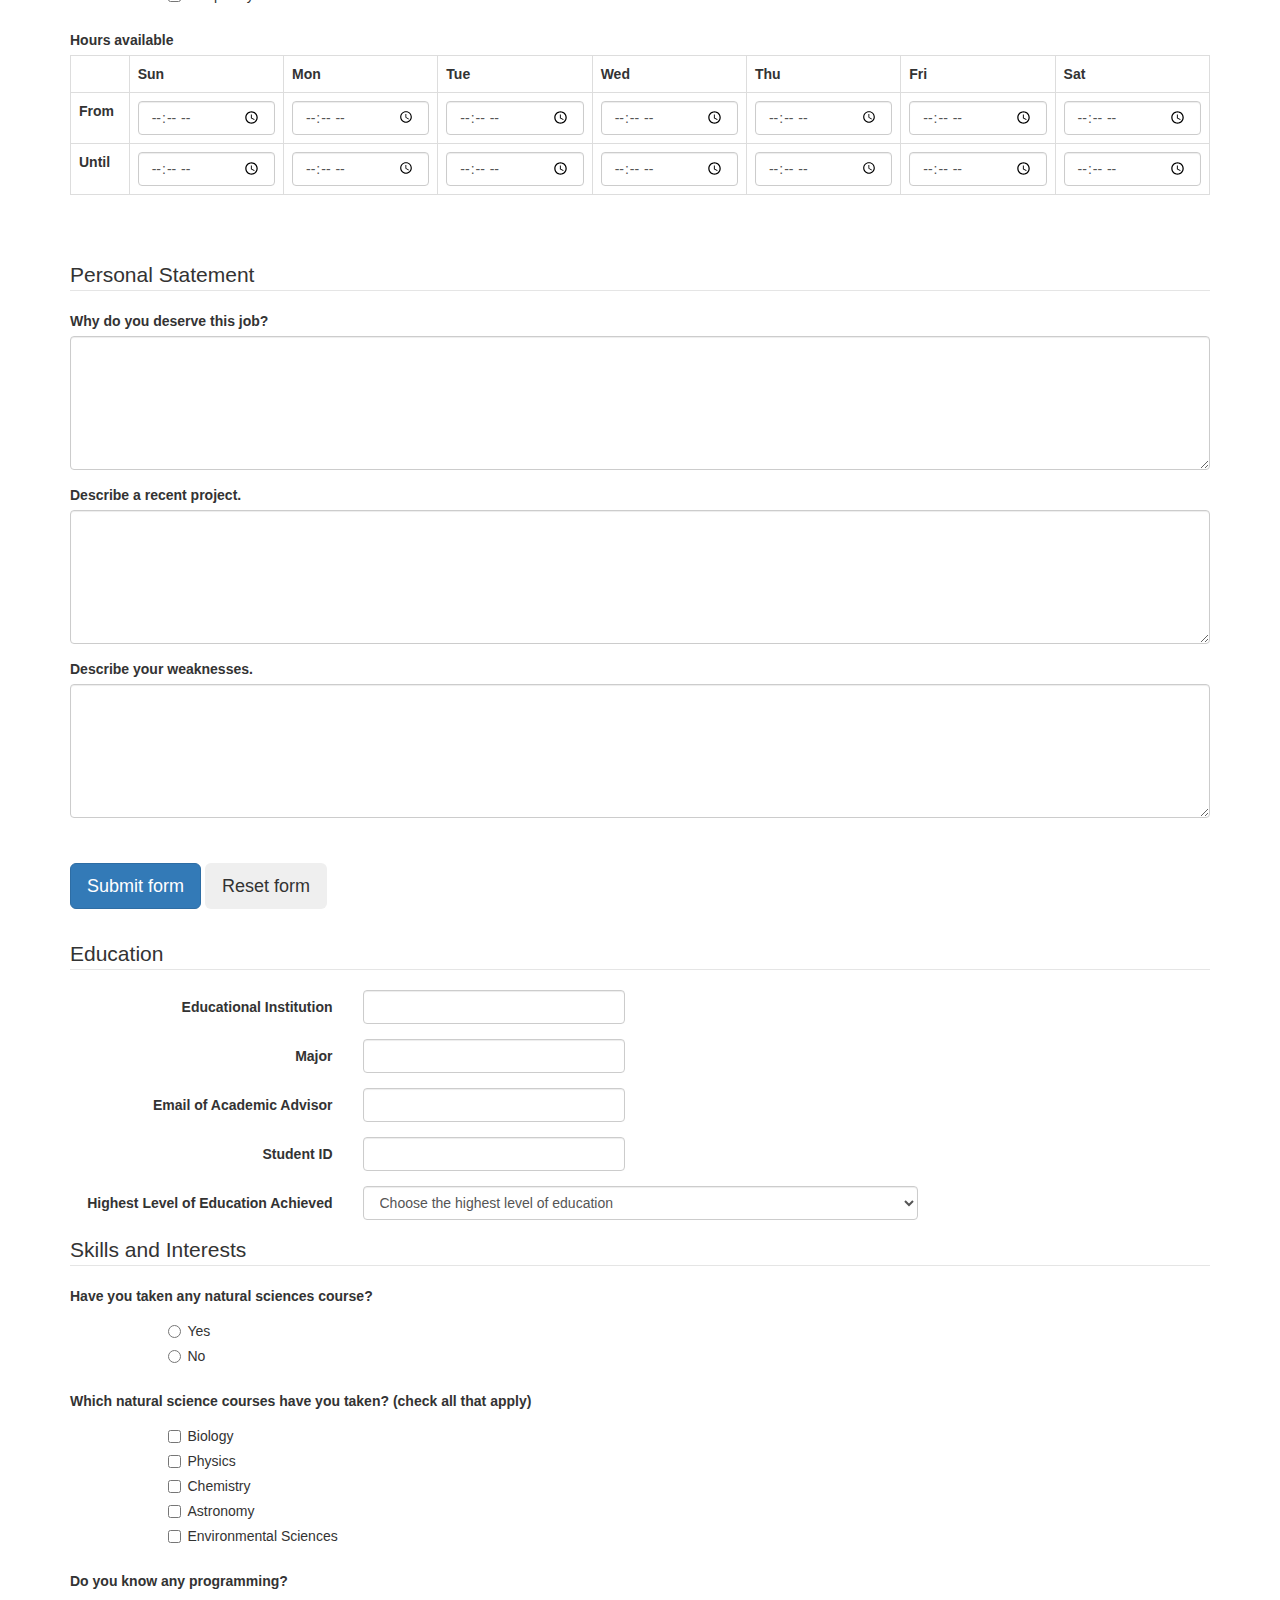
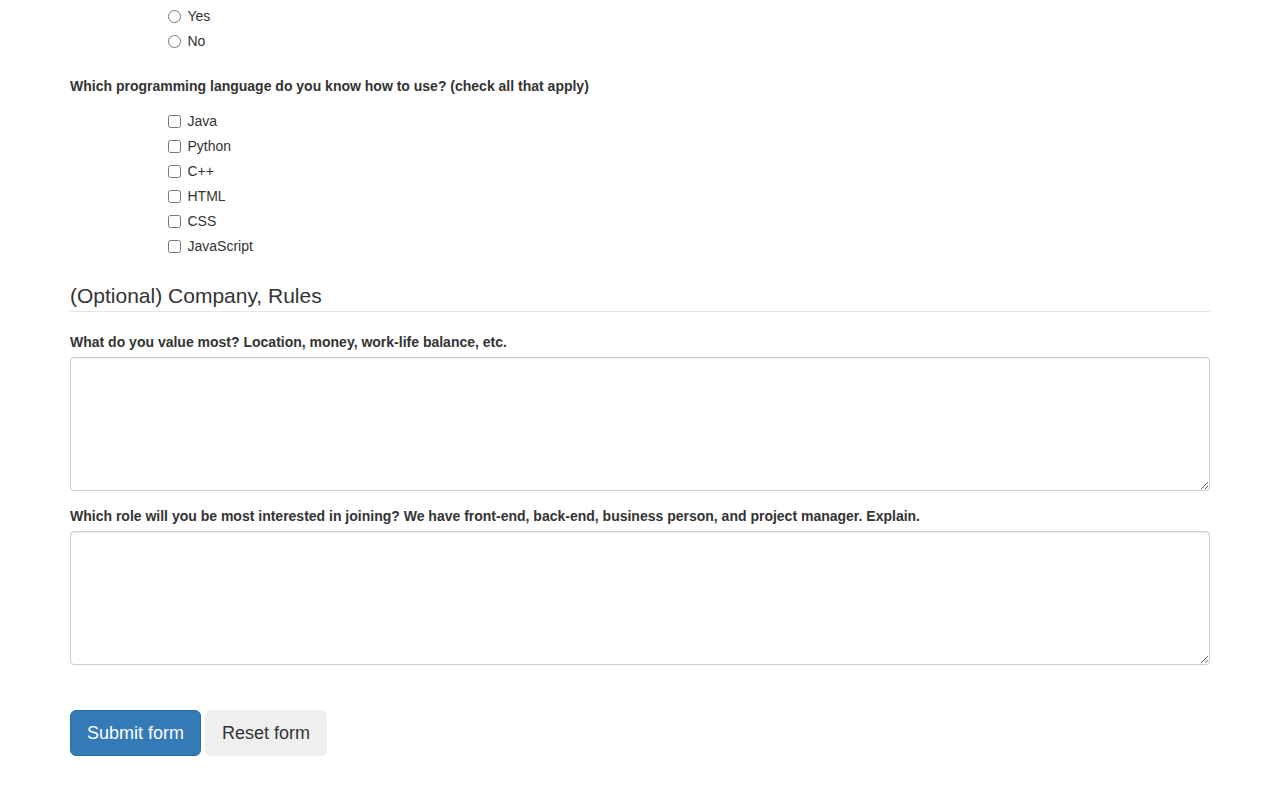
<file: jobApplicationForm.html>
<!DOCTYPE html>
<html>
<head>
	<meta charset="utf-8">
	<meta name="viewport" content="width=device-width, initial-scale=1.0">
	<title>Job Application</title>
	<link href="https://netdna.bootstrapcdn.com/bootstrap/3.0.0/css/bootstrap.min.css" rel="stylesheet">
</head>
<body>
<div class="container">

<h2>Job Application</h2>
<h3>Basic Information</h3>
<ul>
    <li>Name: Diana Dai</li>
    <li>Course: Info 101</li>
    <li>Section: AE</li>
    <li>Builder #3: Original Work</li>
</ul>
<h3>Requirements Satisfied: Master</h3>
<ol>
  <li>Has new elements in it.</li>
  <li>Add every element we talked about above.</li>
  <li>Give elements good names so the server data makes sense</li>
  <li>Upload form to your Github server folder.</li>
</ol>
<p>&nbsp;</p>

<form role="form" action="http://gclass.alexburner.com/formtest.php" method="post">

	<fieldset class="form-horizontal" >
		<legend>Account</legend>
    <div class="form-group">
			<label class="col-sm-3 control-label">Username (under 16 characters)</label>
			<div class="col-sm-3">
				<input class="form-control" type="text" name="username" maxlength="16">
			</div>
		</div>
		<div class="form-group">
			<label class="col-sm-3 control-label">Email</label>
			<div class="col-sm-3">
				<input class="form-control" type="email" name="email">
			</div>
		</div>
		<div class="form-group">
			<label class="col-sm-3 control-label">Password</label>
			<div class="col-sm-3">
				<input class="form-control" type="password" name="password">
			</div>
		</div>
		<div class="form-group">
			<label class="col-sm-3 control-label">Repeat password</label>
			<div class="col-sm-3">
				<input class="form-control" type="password" name="repeat_password">
			</div>
		</div>
    <div class="form-group">
			<label class="col-sm-3 control-label">Security Question</label>
			<div class="col-sm-6">
				<select class="form-control" name="security_question">
					<option value="" selected="true">Choose a Security Question</option>
					<option value="address_child">What was the house number and street name you lived in as a child?</option>
					<option value="tel_child">What were the last four digits of your childhood telephone number?</option>
					<option value="primary_school">What primary school did you attend?</option>
					<option value="middlename_oldest_child">What is the middle name of your oldest child?</option>
					<option value="last4_driver_license">What are the last five digits of your driver's license number?</option>
					<option value="grandma_maiden_name">What is your grandmother's (on your mother's side) maiden name?</option>
					<option value="partner_mother_maiden_name">What is your spouse or partner's mother's maiden name?</option>
					<option value="city_parents_meet">In what town or city did your parents meet?</option>
				</select>
			</div>
		</div>
    <div class="form-group">
			<label class="col-sm-3 control-label">Answer to the Security Question</label>
			<div class="col-sm-6">
				<input class="form-control" type="text" name="security_question_answer">
			</div>
		</div>
	</fieldset>

	<p>&nbsp;</p>

	<fieldset class="form-horizontal" >
		<legend>Personal Information</legend>
		<div class="form-group">
			<label class="col-sm-3 control-label">First name</label>
			<div class="col-sm-3">
				<input class="form-control" type="text" name="first_name">
			</div>
		</div>
    <div class="form-group">
			<label class="col-sm-3 control-label">Last name</label>
			<div class="col-sm-3">
				<input class="form-control" type="text" name="last_name">
			</div>
		</div>
    <div class="form-group">
			<label class="col-sm-3 control-label">Social Security Number</label>
			<div class="col-sm-3">
				<input class="form-control" type="password" name="ssn" placeholder="123-12-1234" pattern="[0-9]{3}-[0-9]{2}-[0-9]{4}">
			</div>
		</div>
		<div class="form-group">
			<label class="col-sm-3 control-label">Street address</label>
			<div class="col-sm-6">
				<input class="form-control" type="text" name="street">
			</div>
		</div>
		<div class="form-group">
			<label class="col-sm-3 control-label">City</label>
			<div class="col-sm-3">
				<input class="form-control" type="text" name="city">
			</div>
		</div>
		<div class="form-group">
			<label class="col-sm-3 control-label">State</label>
			<div class="col-sm-3">
				<select class="form-control" name="state">
					<option value="" selected="true">Choose a State</option>
					<option value="AL">Alabama</option>
					<option value="AK">Alaska</option>
					<option value="AZ">Arizona</option>
					<option value="AR">Arkansas</option>
					<option value="CA">California</option>
					<option value="CO">Colorado</option>
					<option value="CT">Connecticut</option>
					<option value="DE">Delaware</option>
					<option value="DC">District of Columbia</option>
					<option value="FL">Florida</option>
					<option value="GA">Georgia</option>
					<option value="HI">Hawaii</option>
					<option value="ID">Idaho</option>
					<option value="IL">Illinois</option>
					<option value="IN">Indiana</option>
					<option value="IA">Iowa</option>
					<option value="KS">Kansas</option>
					<option value="KY">Kentucky</option>
					<option value="LA">Louisiana</option>
					<option value="ME">Maine</option>
					<option value="MD">Maryland</option>
					<option value="MA">Massachusetts</option>
					<option value="MI">Michigan</option>
					<option value="MN">Minnesota</option>
					<option value="MS">Mississippi</option>
					<option value="MO">Missouri</option>
					<option value="MT">Montana</option>
					<option value="NE">Nebraska</option>
					<option value="NV">Nevada</option>
					<option value="NH">New Hampshire</option>
					<option value="NJ">New Jersey</option>
					<option value="NM">New Mexico</option>
					<option value="NY">New York</option>
					<option value="NC">North Carolina</option>
					<option value="ND">North Dakota</option>
					<option value="OH">Ohio</option>
					<option value="OK">Oklahoma</option>
					<option value="OR">Oregon</option>
					<option value="PA">Pennsylvania</option>
					<option value="RI">Rhode Island</option>
					<option value="SC">South Carolina</option>
					<option value="SD">South Dakota</option>
					<option value="TN">Tennessee</option>
					<option value="TX">Texas</option>
					<option value="UT">Utah</option>
					<option value="VT">Vermont</option>
					<option value="VA">Virginia</option>
					<option value="WA">Washington</option>
					<option value="WV">West Virginia</option>
					<option value="WI">Wisconsin</option>
					<option value="WY">Wyoming</option>
				</select>
			</div>
		</div>
		<div class="form-group">
			<label class="col-sm-3 control-label">ZIP</label>
			<div class="col-sm-3">
				<input class="form-control" type="text" name="zip">
			</div>
		</div>
    <div class="form-group">
			<label class="col-sm-3 control-label">Tel</label>
			<div class="col-sm-3">
				<input class="form-control" type="tel" name="tel" placeholder="123-123-1234" pattern="[0-9]{3}-[0-9]{3}-[0-9]{4}">
			</div>
		</div>
	</fieldset>

	<p>&nbsp;</p>

	<fieldset>
		<legend>Availability</legend>
		<div class="form-group row">
			<label class="col-sm-12 control-label">Are you legally able to be employed in this country?</label>
			<div class="col-sm-offset-1 col-sm-11">
				<div class="radio">
					<label>
						<input type="radio" name="legal" value="yes">Yes
					</label>
				</div>
				<div class="radio">
					<label>
						<input type="radio" name="legal" value="no">No
					</label>
				</div>
			</div>
		</div>
    <div class="form-group row">
			<label class="col-sm-12 control-label">Are you over 18 years old?</label>
			<div class="col-sm-offset-1 col-sm-11">
				<div class="radio">
					<label>
						<input type="radio" name="adult" value="yes">Yes
					</label>
				</div>
				<div class="radio">
					<label>
						<input type="radio" name="adult" value="no">No
					</label>
				</div>
			</div>
		</div>
		<div class="form-group row">
			<label class="col-sm-12 control-label">What type of position are you seeking? (check all that apply)</label>
			<div class="col-sm-offset-1 col-sm-11">
				<div class="checkbox">
					<label>
						<input type="checkbox" name="position_pt" value="parttime">
						Part time
					</label>
				</div>
				<div class="checkbox">
					<label>
						<input type="checkbox" name="position_ft" value="fulltime">
						Full time
					</label>
				</div>
				<div class="checkbox">
					<label>
						<input type="checkbox" name="position_sl" value="seasonal">
						Seasonal
					</label>
				</div>
				<div class="checkbox">
					<label>
						<input type="checkbox" name="position_tp" value="temporary">
						Temporary
					</label>
				</div>
			</div>
		</div>
		<div class="form-group row">
			<label class="col-sm-12 control-label">Hours available</label>
			<div class="col-sm-12">
				<table class="table table-bordered">
					<tr>
						<td></td>
						<th>Sun</th>
						<th>Mon</th>
						<th>Tue</th>
						<th>Wed</th>
						<th>Thu</th>
						<th>Fri</th>
						<th>Sat</th>
					</tr>
					<tr>
						<th>From</th>
						<td><input class="form-control" type="time" name="su_from"></td>
						<td><input class="form-control" type="time" name="mo_from"></td>
						<td><input class="form-control" type="time" name="tu_from"></td>
						<td><input class="form-control" type="time" name="we_from"></td>
						<td><input class="form-control" type="time" name="th_from"></td>
						<td><input class="form-control" type="time" name="fr_from"></td>
						<td><input class="form-control" type="time" name="sa_from"></td>
					</tr>
					<tr>
						<th>Until</th>
						<td><input class="form-control" type="time" name="su_until"></td>
						<td><input class="form-control" type="time" name="mo_until"></td>
						<td><input class="form-control" type="time" name="tu_until"></td>
						<td><input class="form-control" type="time" name="we_until"></td>
						<td><input class="form-control" type="time" name="th_until"></td>
						<td><input class="form-control" type="time" name="fr_until"></td>
						<td><input class="form-control" type="time" name="sa_until"></td>
					</tr>
				</table>
			</div>
		</div>
	</fieldset>

	<p>&nbsp;</p>

	<fieldset>
		<legend>Personal Statement</legend>
		<div class="form-group">
			<label class="control-label">Why do you deserve this job?</label>
			<textarea class="form-control" name="deserve" rows="6"></textarea>
		</div>
		<div class="form-group">
			<label class="control-label">Describe a recent project.</label>
			<textarea class="form-control" name="project" rows="6"></textarea>
		</div>
    <div class="form-group">
			<label class="control-label">Describe your weaknesses.</label>
			<textarea class="form-control" name="weaknesses" rows="6"></textarea>
		</div>
	</fieldset>

	<p>&nbsp;</p>

	<input class="btn btn-primary btn-lg" type="submit" value="Submit form">
  <input class="btn btn-light btn-lg" type="reset" value="Reset form">

	<p>&nbsp;</p>

</form>

<form role="form" action="https://github.com/dy2018-1835029/dy2018-1835029.github.io" method="post">

	<fieldset class="form-horizontal" >
		<legend>Education</legend>
		<div class="form-group">
			<label class="col-sm-3 control-label">Educational Institution</label>
			<div class="col-sm-3">
				<input class="form-control" type="text" name="schoolname" maxlength="30">
			</div>
		</div>
		<div class="form-group">
			<label class="col-sm-3 control-label">Major</label>
			<div class="col-sm-3">
				<input class="form-control" type="text" name="major" maxlength="30">
			</div>
		</div>
		<div class="form-group">
			<label class="col-sm-3 control-label">Email of Academic Advisor</label>
			<div class="col-sm-3">
				<input class="form-control" type="email" name="school-advisor-email">
			</div>
		</div>
		<div class="form-group">
			<label class="col-sm-3 control-label">Student ID</label>
			<div class="col-sm-3">
				<input class="form-control" type="password" name="password">
			</div>
		</div>
		<div class="form-group">
			<label class="col-sm-3 control-label">Highest Level of Education Achieved</label>
			<div class="col-sm-6">
				<select class="form-control" name="security_question">
					<option value="" selected="true">Choose the highest level of education</option>
					<option value="high_school">High school or equivalent.</option>
					<option value="tech_certificate">Technical or occupational certificate.</option>
					<option value="associate_degree">Associate degree</option>
					<option value="bachelor_degree">Bachelor's degree.</option>
					<option value="master_degree">Master's degree. </option>
					<option value="doctor_degree">Doctorate.</option>
				</select>
			</div>
		</div>
	</fieldset>

	<fieldset>
		<legend>Skills and Interests</legend>
		<div class="form-group row">
			<label class="col-sm-12 control-label">Have you taken any natural sciences course?</label>
			<div class="col-sm-offset-1 col-sm-11">
				<div class="radio">
					<label>
						<input type="radio" name="natural-science" value="yes">Yes
					</label>
				</div>
				<div class="radio">
					<label>
						<input type="radio" name="natural-science" value="no">No
					</label>
				</div>
			</div>
		</div>
		<div class="form-group row">
			<label class="col-sm-12 control-label">Which natural science courses have you taken? (check all that apply)</label>
			<div class="col-sm-offset-1 col-sm-11">
				<div class="checkbox">
					<label>
						<input type="checkbox" name="natural-science" value="Biology">
						Biology
					</label>
				</div>
				<div class="checkbox">
					<label>
						<input type="checkbox" name="natural-science" value="Physics">
						Physics
					</label>
				</div>
				<div class="checkbox">
					<label>
						<input type="checkbox" name="natural-science" value="Chemistry">
						Chemistry
					</label>
				</div>
				<div class="checkbox">
					<label>
						<input type="checkbox" name="natural-science" value="Astronomy">
						Astronomy
					</label>
				</div>
				<div class="checkbox">
					<label>
						<input type="checkbox" name="natural-science" value="Environmental-Sciences">
						Environmental Sciences
					</label>
				</div>
			</div>
		</div>
		<div class="form-group row">
			<label class="col-sm-12 control-label">Do you know any programming?</label>
			<div class="col-sm-offset-1 col-sm-11">
				<div class="radio">
					<label>
						<input type="radio" name="know-programming" value="yes">Yes
					</label>
				</div>
				<div class="radio">
					<label>
						<input type="radio" name="know-programming" value="no">No
					</label>
				</div>
			</div>
		</div>
		<div class="form-group row">
			<label class="col-sm-12 control-label">Which programming language do you know how to use? (check all that apply)</label>
			<div class="col-sm-offset-1 col-sm-11">
				<div class="checkbox">
					<label>
						<input type="checkbox" name="program_lang" value="Java">
						Java
					</label>
				</div>
				<div class="checkbox">
					<label>
						<input type="checkbox" name="program_lang" value="Python">
						Python
					</label>
				</div>
				<div class="checkbox">
					<label>
						<input type="checkbox" name="program_lang" value="C++">
						C++
					</label>
				</div>
        <div class="checkbox">
					<label>
						<input type="checkbox" name="program_lang" value="C#">
						HTML
					</label>
				</div>
        <div class="checkbox">
					<label>
						<input type="checkbox" name="program_lang" value="C#">
						CSS
					</label>
				</div>
        <div class="checkbox">
          <label>
            <input type="checkbox" name="program_lang" value="C#">
            JavaScript
          </label>
        </div>
			</div>
		</div>
	</fieldset>

	<fieldset>
		<legend>(Optional) Company, Rules</legend>
		<div class="form-group">
			<label class="control-label">What do you value most? Location, money, work-life balance, etc. </label>
			<textarea class="form-control" name="deserve" rows="6"></textarea>
		</div>
		<div class="form-group">
			<label class="control-label">Which role will you be most interested in joining? We have front-end, back-end, business person, and project manager. Explain. </label>
			<textarea class="form-control" name="project" rows="6"></textarea>
		</div>
	</fieldset>

	<p>&nbsp;</p>

	<input class="btn btn-primary btn-lg" type="submit" value="Submit form">
  <input class="btn btn-light btn-lg" type="reset" value="Reset form">

	<p>&nbsp;</p>
</form>

</div><!-- close .container -->
</body>
</html>
</file>
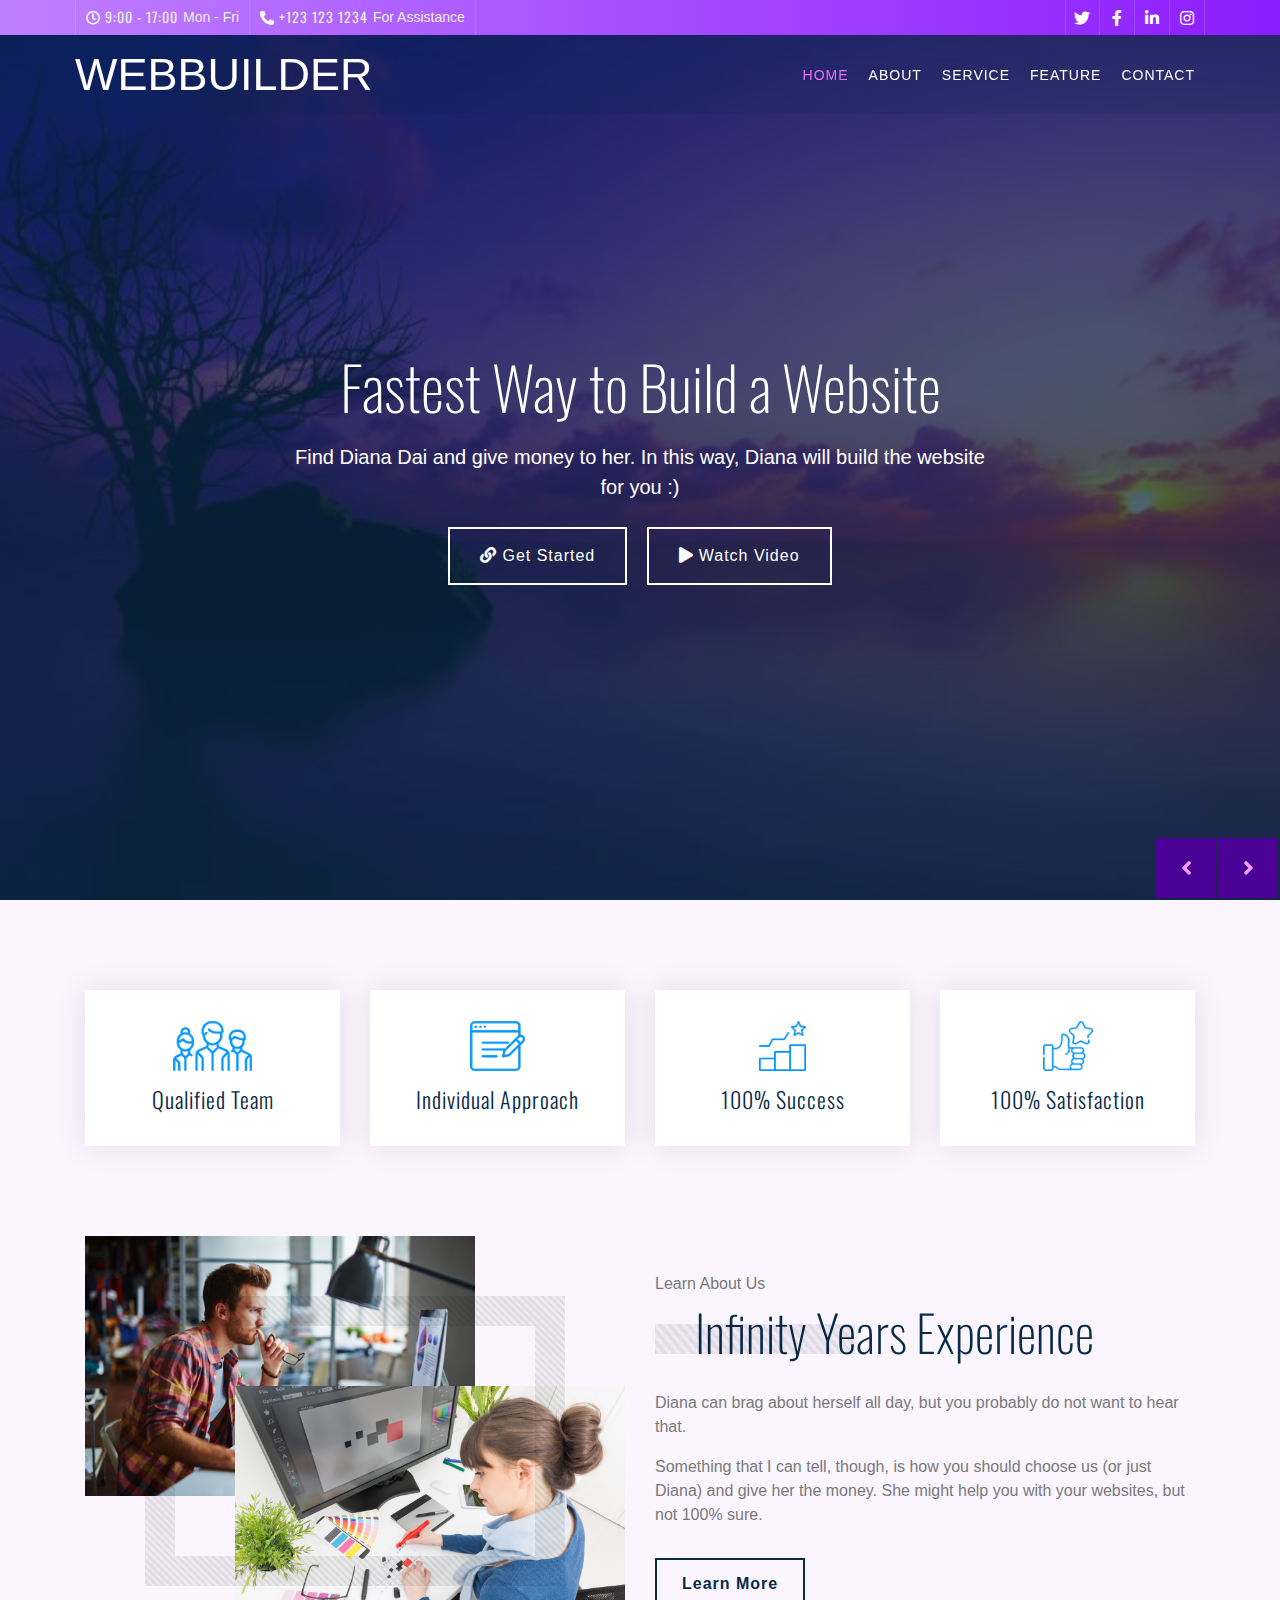
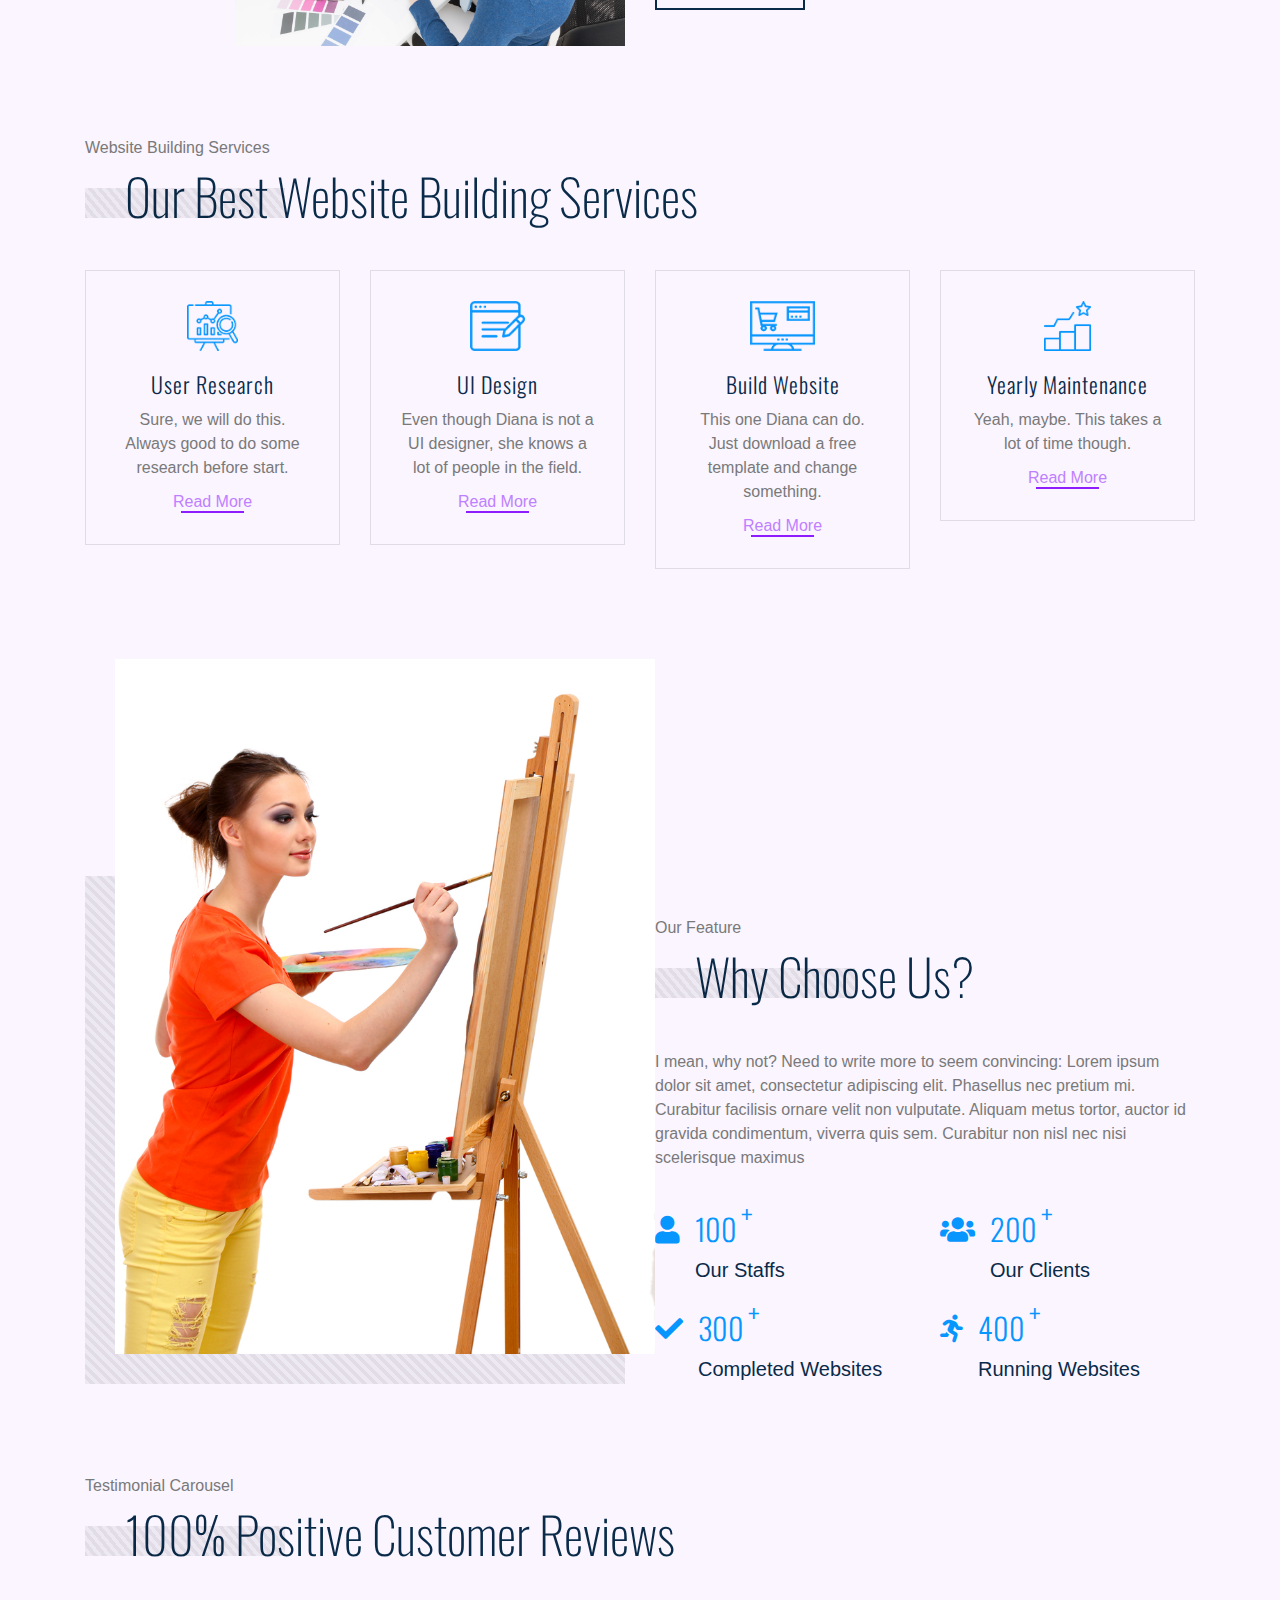
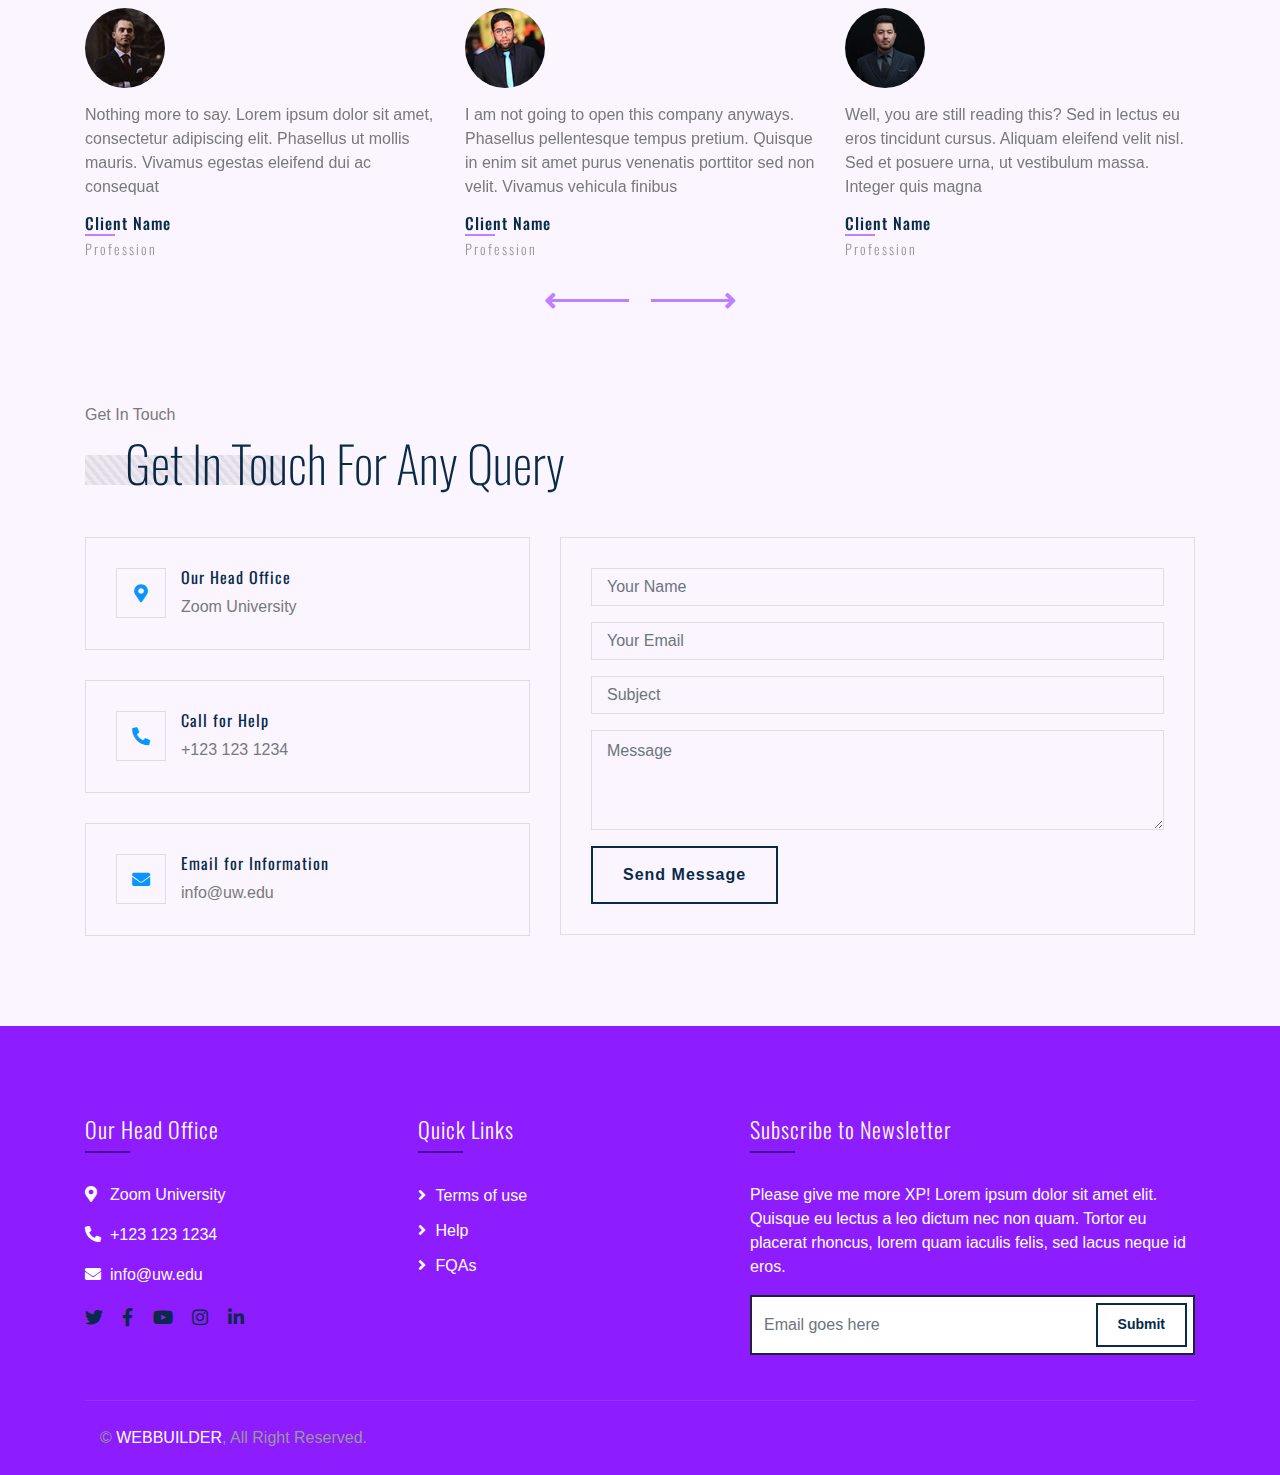
<file: myFunSite.html>
﻿<!DOCTYPE html>
<html lang="en">
    <head>
        <meta charset="utf-8">
        <title>WebBuilder - Top Website Builder</title>
        <meta content="width=device-width, initial-scale=1.0" name="viewport">
        <meta content="Consulting Website Template Free Download" name="keywords">
        <meta content="Consulting Website Template Free Download" name="description">

        <!-- Favicon -->
        <link href="img/favicon.ico" rel="icon">

        <!-- Google Font -->
        <link href="https://fonts.googleapis.com/css2?family=Lato&family=Oswald:wght@200;300;400&display=swap" rel="stylesheet">

        <!-- CSS Libraries -->
        <link href="https://stackpath.bootstrapcdn.com/bootstrap/4.4.1/css/bootstrap.min.css" rel="stylesheet">
        <link href="https://cdnjs.cloudflare.com/ajax/libs/font-awesome/5.10.0/css/all.min.css" rel="stylesheet">
        <link href="lib/animate/animate.min.css" rel="stylesheet">
        <link href="lib/owlcarousel/assets/owl.carousel.min.css" rel="stylesheet">

        <!-- Template Stylesheet -->
        <link href="css/style.css" rel="stylesheet">
    </head>

    <body>
        <!-- Top Bar Start -->
        <div class="top-bar d-none d-md-block">
            <div class="container-fluid">
                <div class="row">
                    <div class="col-md-8">
                        <div class="top-bar-left">
                            <div class="text">
                                <i class="far fa-clock"></i>
                                <h2>9:00 - 17:00</h2>
                                <p>Mon - Fri</p>
                            </div>
                            <div class="text">
                                <i class="fa fa-phone-alt"></i>
                                <h2>+123 123 1234</h2>
                                <p>For Assistance</p>
                            </div>
                        </div>
                    </div>
                    <div class="col-md-4">
                        <div class="top-bar-right">
                            <div class="social">
                                <a href=""><i class="fab fa-twitter"></i></a>
                                <a href=""><i class="fab fa-facebook-f"></i></a>
                                <a href=""><i class="fab fa-linkedin-in"></i></a>
                                <a href=""><i class="fab fa-instagram"></i></a>
                            </div>
                        </div>
                    </div>
                </div>
            </div>
        </div>
        <!-- Top Bar End -->

        <!-- Nav Bar Start -->
        <div class="navbar navbar-expand-lg bg-dark navbar-dark">
            <div class="container-fluid">
                <a href="myFunSite.html" class="navbar-brand">WebBuilder</a>
                <button type="button" class="navbar-toggler" data-toggle="collapse" data-target="#navbarCollapse">
                    <span class="navbar-toggler-icon"></span>
                </button>

                <div class="collapse navbar-collapse justify-content-between" id="navbarCollapse">
                    <div class="navbar-nav ml-auto">
                        <a href="myFunSite.html" class="nav-item nav-link active">Home</a>
                        <a href="about.html" class="nav-item nav-link">About</a>
                        <a href="service.html" class="nav-item nav-link">Service</a>
                        <a href="feature.html" class="nav-item nav-link">Feature</a>
                        <a href="contact.html" class="nav-item nav-link">Contact</a>
                    </div>
                </div>
            </div>
        </div>
        <!-- Nav Bar End -->


        <!-- Carousel Start -->
        <div class="carousel">
            <div class="container-fluid">
                <div class="owl-carousel">
                    <div class="carousel-item">
                        <div class="carousel-img">
                            <img src="img/carousel-1.jpg" alt="Image">
                        </div>
                        <div class="carousel-text">
                            <h1>Fastest Way to Build a Website</h1>
                            <p>
                                Find Diana Dai and give money to her. In this way, Diana will build the website for you :)
                            </p>
                            <div class="carousel-btn">
                                <a class="btn" href=""><i class="fa fa-link"></i>Get Started</a>
                                <a class="btn btn-play" data-toggle="modal" data-src="https://www.youtube.com/embed/tgbNymZ7vqY" data-target="#videoModal"><i class="fa fa-play"></i>Watch Video</a>
                            </div>
                        </div>
                    </div>
                    <div class="carousel-item">
                        <div class="carousel-img">
                            <img src="img/carousel-2.jpg" alt="Image">
                        </div>
                        <div class="carousel-text">
                            <h1>Your Success Our Achievement</h1>
                            <p>
                                If you pay enough money to Diana, she will form a team with her friends so more people will ge involved.
                            </p>
                            <div class="carousel-btn">
                                <a class="btn" href=""><i class="fa fa-link"></i>Get Started</a>
                                <a class="btn btn-play" data-toggle="modal" data-src="https://www.youtube.com/embed/tgbNymZ7vqY" data-target="#videoModal"><i class="fa fa-play"></i>Watch Video</a>
                            </div>
                        </div>
                    </div>
                    <div class="carousel-item">
                        <div class="carousel-img">
                            <img src="img/carousel-3.jpg" alt="Image">
                        </div>
                        <div class="carousel-text">
                            <h1>Your Website Our Effort</h1>
                            <p>
                                Then Diana will put the website on her resume. Win-win!
                            </p>
                            <div class="carousel-btn">
                                <a class="btn" href=""><i class="fa fa-link"></i>Get Started</a>
                                <a class="btn btn-play" data-toggle="modal" data-src="https://www.youtube.com/embed/tgbNymZ7vqY" data-target="#videoModal"><i class="fa fa-play"></i>Watch Video</a>
                            </div>
                        </div>
                    </div>
                </div>
            </div>
        </div>
        <!-- Carousel End -->

        <!-- Video Modal Start-->
        <div class="modal fade" id="videoModal" tabindex="-1" role="dialog" aria-labelledby="exampleModalLabel" aria-hidden="true">
            <div class="modal-dialog" role="document">
                <div class="modal-content">
                    <div class="modal-body">
                        <button type="button" class="close" data-dismiss="modal" aria-label="Close">
                            <span aria-hidden="true">&times;</span>
                        </button>
                        <!-- 16:9 aspect ratio -->
                        <div class="embed-responsive embed-responsive-16by9">
                            <iframe class="embed-responsive-item" src="" id="video"  allowscriptaccess="always" allow="autoplay"></iframe>
                        </div>
                    </div>
                </div>
            </div>
        </div>
        <!-- Video Modal End -->


        <!-- Fact Start -->
        <div class="fact">
            <div class="container">
                <div class="row align-items-center">
                    <div class="col-lg-3 col-md-6">
                        <div class="fact-item">
                            <img src="img/icon-4.png" alt="Icon">
                            <h2>Qualified Team</h2>
                        </div>
                    </div>
                    <div class="col-lg-3 col-md-6">
                        <div class="fact-item">
                            <img src="img/icon-1.png" alt="Icon">
                            <h2>Individual Approach</h2>
                        </div>
                    </div>
                    <div class="col-lg-3 col-md-6">
                        <div class="fact-item">
                            <img src="img/icon-8.png" alt="Icon">
                            <h2>100% Success</h2>
                        </div>
                    </div>
                    <div class="col-lg-3 col-md-6">
                        <div class="fact-item">
                            <img src="img/icon-6.png" alt="Icon">
                            <h2>100% Satisfaction</h2>
                        </div>
                    </div>
                </div>
            </div>
        </div>
        <!-- Fact Start -->


        <!-- About Start -->
        <div class="about">
            <div class="container">
                <div class="row align-items-center">
                    <div class="col-md-6">
                        <div class="about-img">
                            <div class="about-img-1">
                                <img src="img/about-2.jpg" alt="Image">
                            </div>
                            <div class="about-img-2">
                                <img src="img/about-1.jpg" alt="Image">
                            </div>
                        </div>
                    </div>
                    <div class="col-md-6">
                        <div class="section-header">
                            <p>Learn About Us</p>
                            <h2>Infinity Years Experience</h2>
                        </div>
                        <div class="about-text">
                            <p>
                                Diana can brag about herself all day, but you probably do not want to hear that.
                            </p>
                            <p>
                                Something that I can tell, though, is how you should choose us (or just Diana) and give her the money.
                                She might help you with your websites, but not 100% sure.
                            </p>
                            <a class="btn" href="">Learn More</a>
                        </div>
                    </div>
                </div>
            </div>
        </div>
        <!-- About End -->


        <!-- Service Start -->
        <div class="service">
            <div class="container">
                <div class="section-header">
                    <p>Website Building Services</p>
                    <h2>Our Best Website Building Services</h2>
                </div>
                <div class="row">
                    <div class="col-lg-3 col-md-6">
                        <div class="service-item">
                            <img src="img/icon-3.png" alt="Icon">
                            <h3>User Research</h3>
                            <p>
                                Sure, we will do this. Always good to do some research before start.
                            </p>
                            <a href="">Read More</a>
                        </div>
                    </div>
                    <div class="col-lg-3 col-md-6">
                        <div class="service-item">
                            <img src="img/icon-1.png" alt="Icon">
                            <h3>UI Design</h3>
                            <p>
                                Even though Diana is not a UI designer, she knows a lot of people in the field.
                            </p>
                            <a href="">Read More</a>
                        </div>
                    </div>
                    <div class="col-lg-3 col-md-6">
                        <div class="service-item">
                            <img src="img/icon-5.png" alt="Icon">
                            <h3>Build Website</h3>
                            <p>
                                This one Diana can do. Just download a free template and change something.
                            </p>
                            <a href="">Read More</a>
                        </div>
                    </div>
                    <div class="col-lg-3 col-md-6">
                        <div class="service-item">
                            <img src="img/icon-8.png" alt="Icon">
                            <h3>Yearly Maintenance</h3>
                            <p>
                                Yeah, maybe. This takes a lot of time though.
                            </p>
                            <a href="">Read More</a>
                        </div>
                    </div>
                </div>
            </div>
        </div>
        <!-- Service End -->


        <!-- Feature Start -->
        <div class="feature">
            <div class="container">
                <div class="row align-items-end">
                    <div class="col-md-6">
                        <div class="feature-img">
                            <img src="img/business-man.png" alt="Image">
                        </div>
                    </div>
                    <div class="col-md-6">
                        <div class="section-header">
                            <p>Our Feature</p>
                            <h2>Why Choose Us?</h2>
                        </div>
                        <p>
                            I mean, why not? Need to write more to seem convincing: Lorem ipsum dolor sit amet, consectetur adipiscing elit. Phasellus nec pretium mi. Curabitur facilisis ornare velit non vulputate. Aliquam metus tortor, auctor id gravida condimentum, viverra quis sem. Curabitur non nisl nec nisi scelerisque maximus
                        </p>
                        <div class="row counters">
                            <div class="col-6">
                                <i class="fa fa-user"></i>
                                <div class="counters-text">
                                    <h2 data-toggle="counter-up">100</h2>
                                    <p>Our Staffs</p>
                                </div>
                            </div>
                            <div class="col-6">
                                <i class="fa fa-users"></i>
                                <div class="counters-text">
                                    <h2 data-toggle="counter-up">200</h2>
                                    <p>Our Clients</p>
                                </div>
                            </div>
                            <div class="col-6">
                                <i class="fa fa-check"></i>
                                <div class="counters-text">
                                    <h2 data-toggle="counter-up">300</h2>
                                    <p>Completed Websites</p>
                                </div>
                            </div>
                            <div class="col-6">
                                <i class="fa fa-running"></i>
                                <div class="counters-text">
                                    <h2 data-toggle="counter-up">400</h2>
                                    <p>Running Websites</p>
                                </div>
                            </div>
                        </div>
                    </div>
                </div>
            </div>
        </div>
        <!-- Feature End -->


        <!-- Testimonial Start -->
        <div class="testimonial">
            <div class="container">
                <div class="section-header">
                    <p>Testimonial Carousel</p>
                    <h2>100% Positive Customer Reviews</h2>
                </div>
                <div class="owl-carousel testimonials-carousel">
                    <div class="testimonial-item">
                        <img src="img/testimonial-1.jpg" alt="Image">
                        <p>
                            Nothing more to say. Lorem ipsum dolor sit amet, consectetur adipiscing elit. Phasellus ut mollis mauris. Vivamus egestas eleifend dui ac consequat
                        </p>
                        <h2>Client Name</h2>
                        <h3>Profession</h3>
                    </div>
                    <div class="testimonial-item">
                        <img src="img/testimonial-2.jpg" alt="Image">
                        <p>
                            I am not going to open this company anyways. Phasellus pellentesque tempus pretium. Quisque in enim sit amet purus venenatis porttitor sed non velit. Vivamus vehicula finibus
                        </p>
                        <h2>Client Name</h2>
                        <h3>Profession</h3>
                    </div>
                    <div class="testimonial-item">
                        <img src="img/testimonial-3.jpg" alt="Image">
                        <p>
                            Well, you are still reading this? Sed in lectus eu eros tincidunt cursus. Aliquam eleifend velit nisl. Sed et posuere urna, ut vestibulum massa. Integer quis magna
                        </p>
                        <h2>Client Name</h2>
                        <h3>Profession</h3>
                    </div>
                    <div class="testimonial-item">
                        <img src="img/testimonial-4.jpg" alt="Image">
                        <p>
                            Hope you have a nice day then! Sed in lectus eu eros tincidunt cursus. Aliquam eleifend velit nisl. Sed et posuere urna, ut vestibulum massa. Integer quis magna
                        </p>
                        <h2>Client Name</h2>
                        <h3>Profession</h3>
                    </div>
                </div>
            </div>
        </div>
        <!-- Testimonial End -->

        <!-- Contact Start -->
        <div class="contact">
            <div class="container">
                <div class="section-header">
                    <p>Get In Touch</p>
                    <h2>Get In Touch For Any Query</h2>
                </div>
                <div class="row align-items-center">
                    <div class="col-md-5">
                        <div class="contact-info">
                            <div class="contact-icon">
                                <i class="fa fa-map-marker-alt"></i>
                            </div>
                            <div class="contact-text">
                                <h3>Our Head Office</h3>
                                <p>Zoom University</p>
                            </div>
                        </div>
                        <div class="contact-info">
                            <div class="contact-icon">
                                <i class="fa fa-phone-alt"></i>
                            </div>
                            <div class="contact-text">
                                <h3>Call for Help</h3>
                                <p>+123 123 1234</p>
                            </div>
                        </div>
                        <div class="contact-info">
                            <div class="contact-icon">
                                <i class="fa fa-envelope"></i>
                            </div>
                            <div class="contact-text">
                                <h3>Email for Information</h3>
                                <p>info@uw.edu</p>
                            </div>
                        </div>
                    </div>
                    <div class="col-md-7">
                        <div class="contact-form">
                            <div id="success"></div>
                            <form name="sentMessage" id="contactForm" novalidate="novalidate">
                                <div class="control-group">
                                    <input type="text" class="form-control" id="name" placeholder="Your Name" required="required" data-validation-required-message="Please enter your name" />
                                    <p class="help-block text-danger"></p>
                                </div>
                                <div class="control-group">
                                    <input type="email" class="form-control" id="email" placeholder="Your Email" required="required" data-validation-required-message="Please enter your email" />
                                    <p class="help-block text-danger"></p>
                                </div>
                                <div class="control-group">
                                    <input type="text" class="form-control" id="subject" placeholder="Subject" required="required" data-validation-required-message="Please enter a subject" />
                                    <p class="help-block text-danger"></p>
                                </div>
                                <div class="control-group">
                                    <textarea class="form-control" id="message" placeholder="Message" required="required" data-validation-required-message="Please enter your message"></textarea>
                                    <p class="help-block text-danger"></p>
                                </div>
                                <div>
                                    <button class="btn" type="submit" id="sendMessageButton">Send Message</button>
                                </div>
                            </form>
                        </div>
                    </div>
                </div>
            </div>
        </div>
        <!-- Contact End -->


        <!-- Footer Start -->
        <div class="footer">
            <div class="container">
                <div class="row">
                    <div class="col-lg-7">
                        <div class="row">
                            <div class="col-md-6">
                                <div class="footer-contact">
                                    <h2>Our Head Office</h2>
                                    <p><i class="fa fa-map-marker-alt"></i>Zoom University</p>
                                    <p><i class="fa fa-phone-alt"></i>+123 123 1234</p>
                                    <p><i class="fa fa-envelope"></i>info@uw.edu</p>
                                    <div class="footer-social">
                                        <a href=""><i class="fab fa-twitter"></i></a>
                                        <a href=""><i class="fab fa-facebook-f"></i></a>
                                        <a href=""><i class="fab fa-youtube"></i></a>
                                        <a href=""><i class="fab fa-instagram"></i></a>
                                        <a href=""><i class="fab fa-linkedin-in"></i></a>
                                    </div>
                                </div>
                            </div>
                            <div class="col-md-6">
                                <div class="footer-link">
                                    <h2>Quick Links</h2>
                                    <a href="">Terms of use</a>
                                    <a href="">Help</a>
                                    <a href="">FQAs</a>
                                </div>
                            </div>
                        </div>
                    </div>
                    <div class="col-lg-5">
                        <div class="footer-newsletter">
                            <h2>Subscribe to Newsletter</h2>
                            <p>
                                Please give me more XP! Lorem ipsum dolor sit amet elit. Quisque eu lectus a leo dictum nec non quam. Tortor eu placerat rhoncus, lorem quam iaculis felis, sed lacus neque id eros.
                            </p>
                            <div class="form">
                                <input class="form-control" placeholder="Email goes here">
                                <button class="btn">Submit</button>
                            </div>
                        </div>
                    </div>
                </div>
            </div>
            <div class="container copyright">
                <div class="row">
                    <div class="col-md-9">
                        <p>&copy; <a href="#">WEBBUILDER</a>, All Right Reserved.</p>
                    </div>
                </div>
            </div>
        </div>
        <!-- Footer End -->

        <a href="#" class="back-to-top"><i class="fa fa-chevron-up"></i></a>

        <!-- JavaScript Libraries -->
        <script src="https://code.jquery.com/jquery-3.4.1.min.js"></script>
        <script src="https://stackpath.bootstrapcdn.com/bootstrap/4.4.1/js/bootstrap.bundle.min.js"></script>
        <script src="lib/easing/easing.min.js"></script>
        <script src="lib/owlcarousel/owl.carousel.min.js"></script>
        <script src="lib/waypoints/waypoints.min.js"></script>
        <script src="lib/counterup/counterup.min.js"></script>

        <!-- Contact Javascript File -->
        <script src="mail/jqBootstrapValidation.min.js"></script>
        <script src="mail/contact.js"></script>

        <!-- Template Javascript -->
        <script src="js/main.js"></script>
    </body>
</html>
</file>
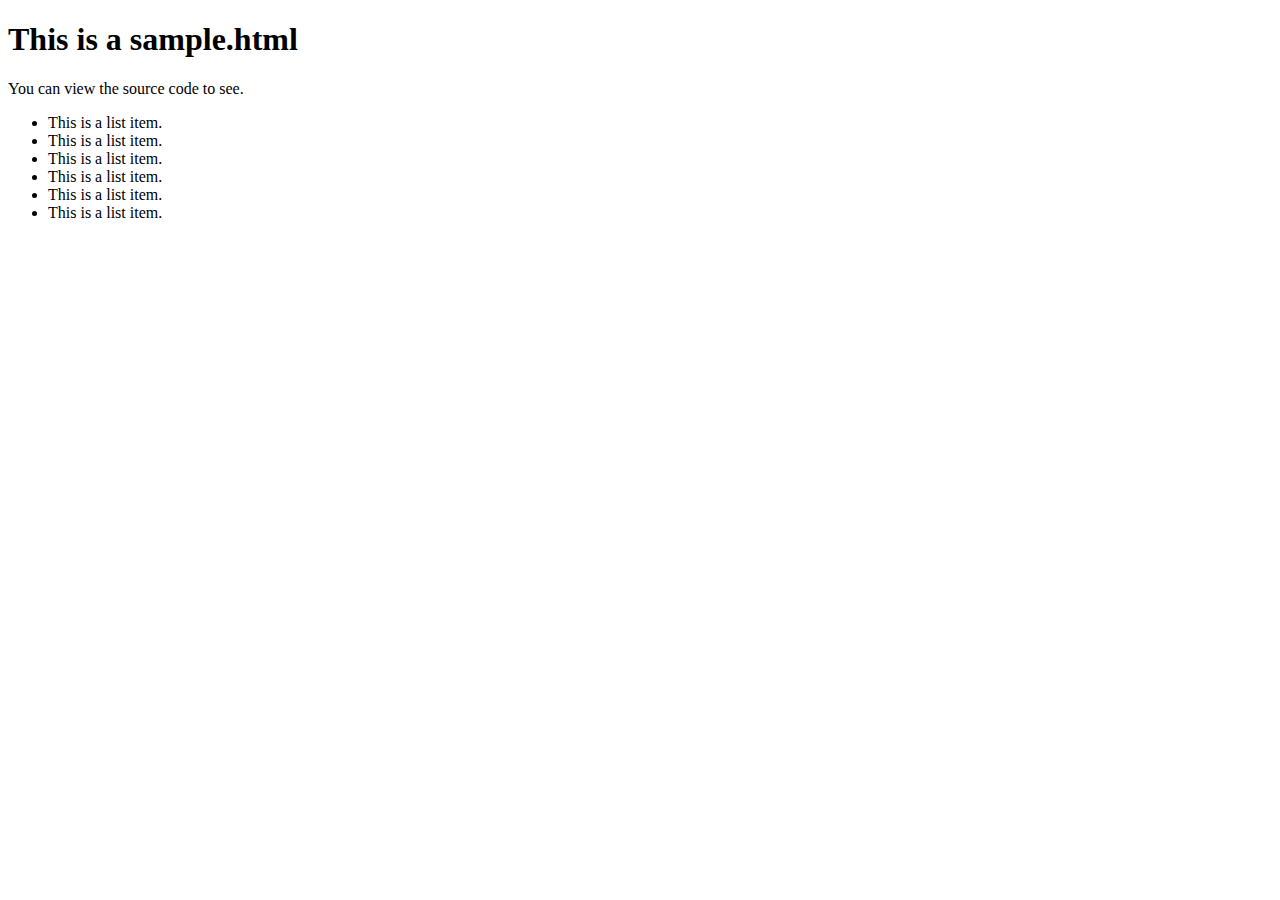
<file: sample.html>
<!DOCTYPE html>
<html>
<title>HTML Sample</title>
<body>

<h1>This is a sample.html</h1>
<p>You can view the source code to see.</p>
<ul>
    <li>This is a list item.</li>
    <li>This is a list item.</li>
    <li>This is a list item.</li>
    <li>This is a list item.</li>
    <li>This is a list item.</li>
    <li>This is a list item.</li>
</ul>

</body>
</html>
</file>
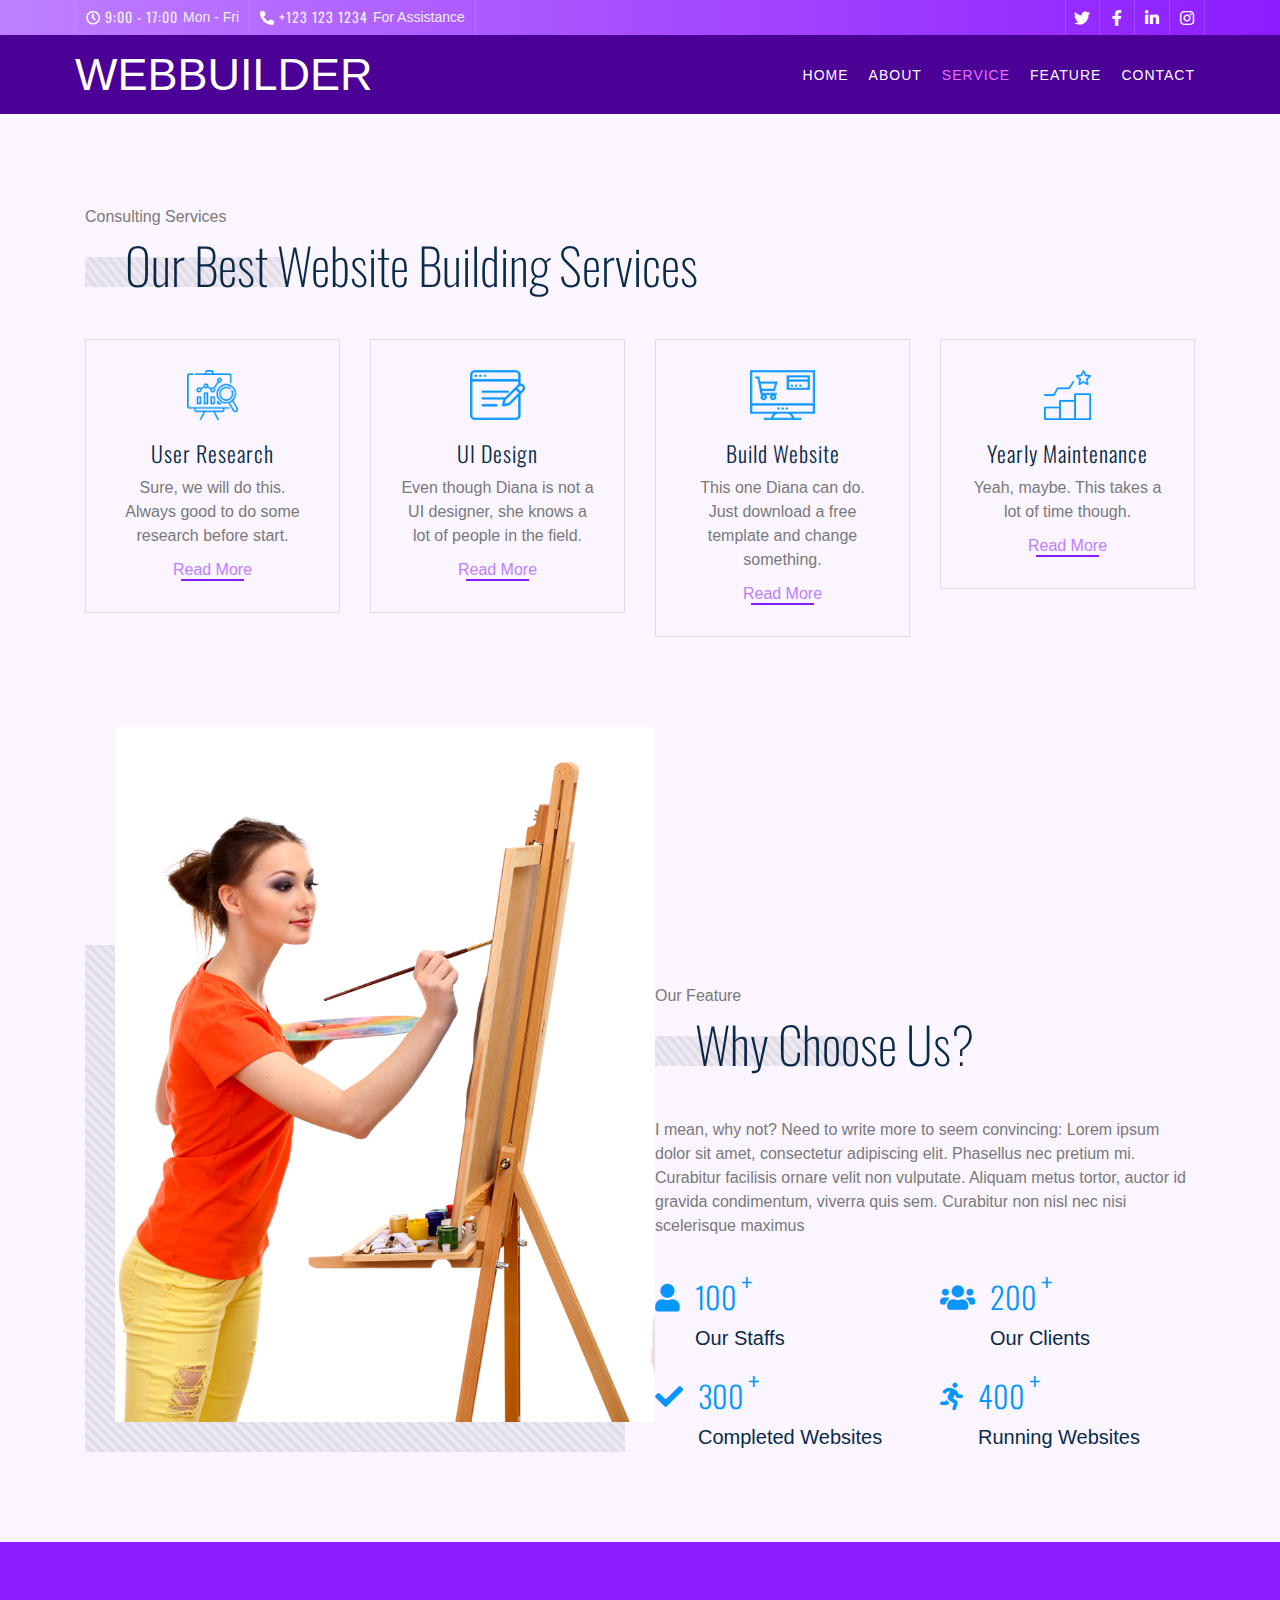
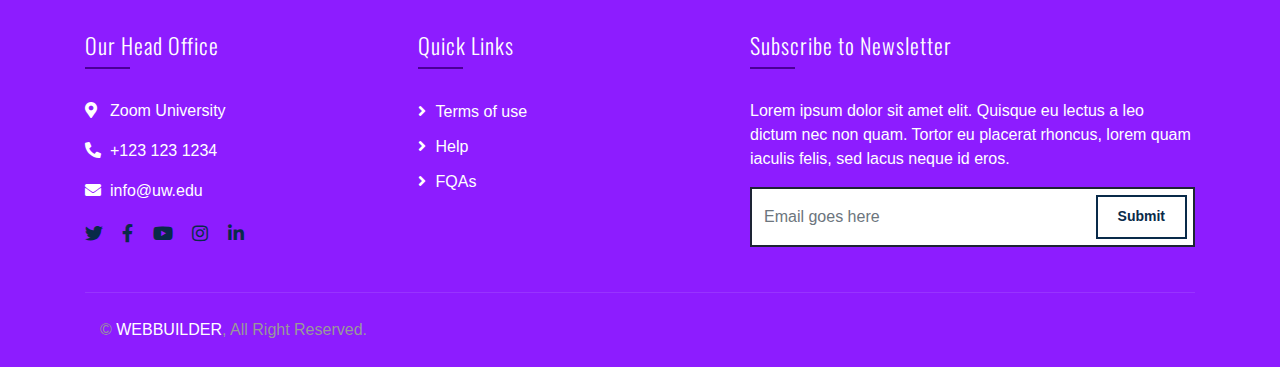
<file: service.html>
﻿<!DOCTYPE html>
<html lang="en">
    <head>
        <meta charset="utf-8">
        <title>WebBuilder - Top Website Builder</title>
        <meta content="width=device-width, initial-scale=1.0" name="viewport">
        <meta content="Consulting Website Template Free Download" name="keywords">
        <meta content="Consulting Website Template Free Download" name="description">

        <!-- Favicon -->
        <link href="img/favicon.ico" rel="icon">

        <!-- Google Font -->
        <link href="https://fonts.googleapis.com/css2?family=Lato&family=Oswald:wght@200;300;400&display=swap" rel="stylesheet">

        <!-- CSS Libraries -->
        <link href="https://stackpath.bootstrapcdn.com/bootstrap/4.4.1/css/bootstrap.min.css" rel="stylesheet">
        <link href="https://cdnjs.cloudflare.com/ajax/libs/font-awesome/5.10.0/css/all.min.css" rel="stylesheet">
        <link href="lib/animate/animate.min.css" rel="stylesheet">
        <link href="lib/owlcarousel/assets/owl.carousel.min.css" rel="stylesheet">

        <!-- Template Stylesheet -->
        <link href="css/style.css" rel="stylesheet">
    </head>

    <body class="page">
        <!-- Top Bar Start -->
        <div class="top-bar d-none d-md-block">
            <div class="container-fluid">
                <div class="row">
                    <div class="col-md-8">
                        <div class="top-bar-left">
                            <div class="text">
                                <i class="far fa-clock"></i>
                                <h2>9:00 - 17:00</h2>
                                <p>Mon - Fri</p>
                            </div>
                            <div class="text">
                                <i class="fa fa-phone-alt"></i>
                                <h2>+123 123 1234</h2>
                                <p>For Assistance</p>
                            </div>
                        </div>
                    </div>
                    <div class="col-md-4">
                        <div class="top-bar-right">
                            <div class="social">
                                <a href=""><i class="fab fa-twitter"></i></a>
                                <a href=""><i class="fab fa-facebook-f"></i></a>
                                <a href=""><i class="fab fa-linkedin-in"></i></a>
                                <a href=""><i class="fab fa-instagram"></i></a>
                            </div>
                        </div>
                    </div>
                </div>
            </div>
        </div>
        <!-- Top Bar End -->
        <!-- Nav Bar Start -->
        <div class="navbar navbar-expand-lg bg-dark navbar-dark">
            <div class="container-fluid">
                <a href="myFunSite.html" class="navbar-brand">WebBuilder</a>
                <button type="button" class="navbar-toggler" data-toggle="collapse" data-target="#navbarCollapse">
                    <span class="navbar-toggler-icon"></span>
                </button>

                <div class="collapse navbar-collapse justify-content-between" id="navbarCollapse">
                    <div class="navbar-nav ml-auto">
                        <a href="myFunSite.html" class="nav-item nav-link">Home</a>
                        <a href="about.html" class="nav-item nav-link">About</a>
                        <a href="service.html" class="nav-item nav-link active">Service</a>
                        <a href="feature.html" class="nav-item nav-link">Feature</a>
                        <a href="contact.html" class="nav-item nav-link">Contact</a>
                    </div>
                </div>
            </div>
        </div>
        <!-- Nav Bar End -->
        <!-- Service Start -->
        <div class="service mt-125">
            <div class="container">
                <div class="section-header">
                    <p>Consulting Services</p>
                    <h2>Our Best Website Building Services</h2>
                </div>
                <div class="row">
                    <div class="col-lg-3 col-md-6">
                        <div class="service-item">
                            <img src="img/icon-3.png" alt="Icon">
                            <h3>User Research</h3>
                            <p>
                                Sure, we will do this. Always good to do some research before start.
                            </p>
                            <a href="">Read More</a>
                        </div>
                    </div>
                    <div class="col-lg-3 col-md-6">
                        <div class="service-item">
                            <img src="img/icon-1.png" alt="Icon">
                            <h3>UI Design</h3>
                            <p>
                                Even though Diana is not a UI designer, she knows a lot of people in the field.
                            </p>
                            <a href="">Read More</a>
                        </div>
                    </div>
                    <div class="col-lg-3 col-md-6">
                        <div class="service-item">
                            <img src="img/icon-5.png" alt="Icon">
                            <h3>Build Website</h3>
                            <p>
                                This one Diana can do. Just download a free template and change something.
                            </p>
                            <a href="">Read More</a>
                        </div>
                    </div>
                    <div class="col-lg-3 col-md-6">
                        <div class="service-item">
                            <img src="img/icon-8.png" alt="Icon">
                            <h3>Yearly Maintenance</h3>
                            <p>
                                Yeah, maybe. This takes a lot of time though.
                            </p>
                            <a href="">Read More</a>
                        </div>
                    </div>
                </div>
            </div>
        </div>
        <!-- Service End -->
        <!-- Feature Start -->
        <div class="feature">
            <div class="container">
                <div class="row align-items-end">
                    <div class="col-md-6">
                        <div class="feature-img">
                            <img src="img/business-man.png" alt="Image">
                        </div>
                    </div>
                    <div class="col-md-6">
                        <div class="section-header">
                            <p>Our Feature</p>
                            <h2>Why Choose Us?</h2>
                        </div>
                        <p>
                            I mean, why not? Need to write more to seem convincing: Lorem ipsum dolor sit amet, consectetur adipiscing elit. Phasellus nec pretium mi. Curabitur facilisis ornare velit non vulputate. Aliquam metus tortor, auctor id gravida condimentum, viverra quis sem. Curabitur non nisl nec nisi scelerisque maximus
                        </p>
                        <div class="row counters">
                            <div class="col-6">
                                <i class="fa fa-user"></i>
                                <div class="counters-text">
                                    <h2 data-toggle="counter-up">100</h2>
                                    <p>Our Staffs</p>
                                </div>
                            </div>
                            <div class="col-6">
                                <i class="fa fa-users"></i>
                                <div class="counters-text">
                                    <h2 data-toggle="counter-up">200</h2>
                                    <p>Our Clients</p>
                                </div>
                            </div>
                            <div class="col-6">
                                <i class="fa fa-check"></i>
                                <div class="counters-text">
                                    <h2 data-toggle="counter-up">300</h2>
                                    <p>Completed Websites</p>
                                </div>
                            </div>
                            <div class="col-6">
                                <i class="fa fa-running"></i>
                                <div class="counters-text">
                                    <h2 data-toggle="counter-up">400</h2>
                                    <p>Running Websites</p>
                                </div>
                            </div>
                        </div>
                    </div>
                </div>
            </div>
        </div>
        <!-- Feature End -->
        <!-- Footer Start -->
        <!-- Footer Start -->
        <div class="footer">
            <div class="container">
                <div class="row">
                    <div class="col-lg-7">
                        <div class="row">
                            <div class="col-md-6">
                                <div class="footer-contact">
                                    <h2>Our Head Office</h2>
                                    <p><i class="fa fa-map-marker-alt"></i>Zoom University</p>
                                    <p><i class="fa fa-phone-alt"></i>+123 123 1234</p>
                                    <p><i class="fa fa-envelope"></i>info@uw.edu</p>
                                    <div class="footer-social">
                                        <a href=""><i class="fab fa-twitter"></i></a>
                                        <a href=""><i class="fab fa-facebook-f"></i></a>
                                        <a href=""><i class="fab fa-youtube"></i></a>
                                        <a href=""><i class="fab fa-instagram"></i></a>
                                        <a href=""><i class="fab fa-linkedin-in"></i></a>
                                    </div>
                                </div>
                            </div>
                            <div class="col-md-6">
                                <div class="footer-link">
                                    <h2>Quick Links</h2>
                                    <a href="">Terms of use</a>
                                    <a href="">Help</a>
                                    <a href="">FQAs</a>
                                </div>
                            </div>
                        </div>
                    </div>
                    <div class="col-lg-5">
                        <div class="footer-newsletter">
                            <h2>Subscribe to Newsletter</h2>
                            <p>
                                Lorem ipsum dolor sit amet elit. Quisque eu lectus a leo dictum nec non quam. Tortor eu placerat rhoncus, lorem quam iaculis felis, sed lacus neque id eros.
                            </p>
                            <div class="form">
                                <input class="form-control" placeholder="Email goes here">
                                <button class="btn">Submit</button>
                            </div>
                        </div>
                    </div>
                </div>
            </div>
            <div class="container copyright">
                <div class="row">
                    <div class="col-md-9">
                        <p>&copy; <a href="#">WEBBUILDER</a>, All Right Reserved.</p>
                    </div>
                </div>
            </div>
        </div>
        <!-- Footer End -->

        <a href="#" class="back-to-top"><i class="fa fa-chevron-up"></i></a>

        <!-- JavaScript Libraries -->
        <script src="https://code.jquery.com/jquery-3.4.1.min.js"></script>
        <script src="https://stackpath.bootstrapcdn.com/bootstrap/4.4.1/js/bootstrap.bundle.min.js"></script>
        <script src="lib/easing/easing.min.js"></script>
        <script src="lib/owlcarousel/owl.carousel.min.js"></script>
        <script src="lib/waypoints/waypoints.min.js"></script>
        <script src="lib/counterup/counterup.min.js"></script>

        <!-- Contact Javascript File -->
        <script src="mail/jqBootstrapValidation.min.js"></script>
        <script src="mail/contact.js"></script>

        <!-- Template Javascript -->
        <script src="js/main.js"></script>
    </body>
</html>
</file>
<file: css/style.css>
/*******************************/
/********* General CSS *********/
/*******************************/
body {
    color: #797979;
    background: #faf5ff;
    font-family: Calibri, sans-serif;
}

h1,
h2, 
h3, 
h4,
h5, 
h6 {
    color: #092a49;
    font-family: 'Oswald', sans-serif;
}

a {
    color: #454545;
    transition: .3s;
}

a:hover,
a:active,
a:focus {
    color: #092a49;
    outline: none;
    text-decoration: none;
}

.btn:focus,
.form-control:focus {
    box-shadow: none;
}

.container-fluid {
    max-width: 1366px;
}

.back-to-top {
    color: white;
    position: fixed;
    display: none;
    background: #bf80ff;
    width: 44px;
    height: 44px;
    text-align: center;
    line-height: 1;
    font-size: 22px;
    right: 15px;
    bottom: 15px;
    transition: background 0.5s;
    z-index: 9;
}

.back-to-top i {
    color: #092a49;
    padding-top: 10px;
}

.back-to-top:hover {
    background: #092a49;
}

.back-to-top:hover i {
    color: #0796fe;
}

@media (min-width: 992px) {
    .mt-125 {
        margin-top: 125px;
    }
}


/**********************************/
/********** Top Bar CSS ***********/
/**********************************/
.top-bar {
    position: relative;
    height: 35px;
    background-image: linear-gradient(to right, #bf80ff, #8d1cff);
}

.top-bar .top-bar-left {
    display: flex;
    align-items: center;
    justify-content: flex-start;
}

.top-bar .top-bar-right {
    display: flex;
    align-items: center;
    justify-content: flex-end;
}

.top-bar .text {
    display: flex;
    align-items: center;
    justify-content: center;
    flex-direction: row;
    height: 35px;
    padding: 0 10px;
    text-align: center;
    border-left: 1px solid rgba(255, 255, 255, .15);
}

.top-bar .text:last-child {
    border-right: 1px solid rgba(255, 255, 255, .15);
}

.top-bar .text i {
    font-size: 14px;
    color: #ffffff;
    margin-right: 5px;
}

.top-bar .text h2 {
    color: #eeeeee;
    font-weight: 400;
    font-size: 14px;
    letter-spacing: 1px;
    margin: 0;
}

.top-bar .text p {
    color: #eeeeee;
    font-size: 14px;
    font-weight: 400;
    margin: 0 0 0 5px;
}

.top-bar .social {
    display: flex;
    height: 35px;
    font-size: 0;
    justify-content: flex-end;
}

.top-bar .social a {
    display: flex;
    align-items: center;
    justify-content: center;
    width: 35px;
    height: 100%;
    font-size: 16px;
    color: #ffffff;
    border-right: 1px solid rgba(255, 255, 255, .15);
}

.top-bar .social a:first-child {
    border-left: 1px solid rgba(255, 255, 255, .15);
}

.top-bar .social a:hover {
    color: #092a49;
    background: #ffffff;
}

@media (min-width: 992px) {
    .top-bar {
        padding: 0 60px;
    }
}


/**********************************/
/*********** Nav Bar CSS **********/
/**********************************/
.navbar {
    position: relative;
    transition: .5s;
    z-index: 999;
}

.navbar.nav-sticky {
    position: fixed;
    top: 0;
    width: 100%;
    box-shadow: 0 2px 5px rgba(0, 0, 0, .3);
    transition: .5s;
}

.navbar .navbar-brand {
    margin: 0;
    color: #ffffff;
    font-size: 45px;
    line-height: 0px;
    font-weight: 200;
    text-transform: uppercase;
}

.navbar .navbar-brand img {
    max-width: 100%;
    max-height: 40px;
}

.navbar-dark .navbar-nav .nav-link,
.navbar-dark .navbar-nav .nav-link:focus,
.navbar-dark .navbar-nav .nav-link:hover,
.navbar-dark .navbar-nav .nav-link.active {
    padding: 10px 10px 8px 10px;
    color: #ffffff;
}

.navbar-dark .navbar-nav .nav-link:hover,
.navbar-dark .navbar-nav .nav-link.active {
    color: #e770ff;
    transition: none;
}

.navbar .dropdown-menu {
    margin-top: 0;
    border: 0;
    border-radius: 0;
    background: #f8f9fa;
}

@media (min-width: 992px) {
    .navbar {
        position: absolute;
        width: 100%;
        top: 35px;
        padding: 20px 60px;
        background: rgba(9, 42, 73, .2)!important;
        z-index: 9;
    }

    .navbar.nav-sticky {
        padding: 10px 60px;
        background: #4b0096 !important;
    }
    
    .page .navbar {
        background: #4b0096 !important;
    }
    
    .navbar a.nav-link {
        padding: 8px 15px;
        font-size: 14px;
        letter-spacing: 1px;
        text-transform: uppercase;
    }
}

@media (max-width: 991.98px) {   
    .navbar {
        padding: 15px;
        background: #8d1cff !important;
    }
    
    .navbar a.nav-link {
        padding: 5px;
    }
    
    .navbar .dropdown-menu {
        box-shadow: none;
    }
}


/*******************************/
/********** Hero CSS ***********/
/*******************************/
.carousel {
    position: relative;
    width: 100%;
    height: calc(100vh - 35px);
    min-height: 400px;
    background: #092a49;
    margin-bottom: 45px;
}

.carousel .container-fluid {
    padding: 0;
}

.carousel .carousel-item {
    position: relative;
    width: 100%;
    height: calc(100vh - 35px);
    display: flex;
    align-items: center;
    justify-content: center;
    flex-direction: column;
}

.carousel .carousel-img {
    position: relative;
    width: 100%;
    height: 100%;
    text-align: right;
    overflow: hidden;
}

.carousel .carousel-img::after {
    position: absolute;
    content: "";
    top: 0;
    right: 0;
    bottom: 0;
    left: 0;
    background: rgba(9, 42, 73, .7);
    z-index: 1;
}

.carousel .carousel-img img {
    width: 100%;
    height: 100%;
    object-fit: cover;
}

.carousel .carousel-text {
    position: absolute;
    max-width: 700px;
    height: calc(100vh - 35px);
    display: flex;
    align-items: center;
    justify-content: center;
    flex-direction: column;
    z-index: 2;
}

.carousel .carousel-text h1 {
    text-align: center;
    color: #ffffff;
    font-size: 60px;
    font-weight: 200;
    margin-bottom: 20px;
}

.carousel .carousel-text p {
    color: #ffffff;
    text-align: center;
    font-size: 20px;
    margin-bottom: 25px;
}

.carousel .carousel-text .btn {
    padding: 15px 30px;
    font-size: 16px;
    letter-spacing: 1px;
    color: #ffffff;
    background: none;
    border: 2px solid #ffffff;
    border-radius: 0;
    transition: .3s;
}

.carousel .carousel-text .btn i {
    margin-right: 5px;
}

.carousel .carousel-text .btn:hover {
    color: #0796fe;
    background: #ffffff;
}

.carousel .carousel-btn .btn:first-child {
    margin-right: 15px;
}

.carousel .owl-nav {
    position: absolute;
    width: 122px;
    right: 2px;
    bottom: 2px;
    display: flex;
    z-index: 9;
}

    .carousel .owl-nav .owl-prev,
    .carousel .owl-nav .owl-next {
        width: 60px;
        height: 60px;
        display: flex;
        align-items: center;
        justify-content: center;
        color: #ef9eff;
        background: #4b0096;
        font-size: 22px;
        transition: .3s;
    }

.carousel .owl-nav .owl-prev:hover,
.carousel .owl-nav .owl-next:hover {
    color: #ffffff;
    background: #0796fe;
}

.carousel .owl-nav .owl-prev {
    margin-right: 2px;
}

.carousel .animated {
    -webkit-animation-duration: 1s;
    animation-duration: 1s;
}

#videoModal .modal-dialog {
    position: relative;
    max-width: 800px;
    margin: 60px auto 0 auto;
}

#videoModal .modal-body {
    position: relative;
    padding: 0px;
}

#videoModal .close {
    position: absolute;
    width: 30px;
    height: 30px;
    right: 0px;
    top: -30px;
    z-index: 999;
    font-size: 30px;
    font-weight: normal;
    color: #ffffff;
    background: #000000;
    opacity: 1;
}

@media (max-width: 991.98px) {
    .carousel,
    .carousel .carousel-item,
    .carousel .carousel-text {
        height: calc(100vh - 105px);
    }
    
    .carousel .carousel-text h1 {
        font-size: 35px;
    }
    
    .carousel .carousel-text p {
        font-size: 16px;
    }
    
    .carousel .carousel-text .btn {
        padding: 12px 30px;
        font-size: 15px;
        letter-spacing: 0;
    }
}

@media (max-width: 767.98px) {
    .carousel,
    .carousel .carousel-item,
    .carousel .carousel-text {
        height: calc(100vh - 70px);
    }
    
    .carousel .carousel-text h1 {
        font-size: 30px;
    }
    
    .carousel .carousel-text .btn {
        padding: 10px 25px;
        font-size: 15px;
        letter-spacing: 0;
    }
}

@media (max-width: 575.98px) {
    .carousel .carousel-text h1 {
        font-size: 25px;
    }
    
    .carousel .carousel-text .btn {
        padding: 8px 20px;
        font-size: 14px;
        letter-spacing: 0;
    }
}


/*******************************/
/******* Section Header ********/
/*******************************/
.section-header {
    position: relative;
    text-align: left;
    margin-bottom: 45px;
}

.section-header p {
    margin-bottom: 5px;
    position: relative;
    font-size: 16px;
}

.section-header h2 {
    margin: 0 0 0 40px;
    position: relative;
    font-size: 50px;
    font-weight: 200;
}

.section-header h2::after {
    content: "";
    position: absolute;
    width: 200px;
    height: 0;
    top: 23px;
    left: -40px;
    border-bottom: 30px solid;
    border-image: repeating-linear-gradient( 60deg, rgba(0,0,0,.05), rgba(0,0,0,.05) 1.5%, rgba(0,0,0,.1) 1.5%, rgba(0,0,0,.1) 3%) 30;
}

.section-header h2:hover::after {
    border-image: repeating-linear-gradient( 60deg, rgba(0,0,0,.1), rgba(0,0,0,.1) 1.5%, rgba(0,0,0,.05) 1.5%, rgba(0,0,0,.05) 3%) 30;
}

@media (max-width: 991.98px) {
    .section-header h2 {
        font-size: 45px;
    }
}

@media (max-width: 767.98px) {
    .section-header h2 {
        font-size: 40px;
    }
}

@media (max-width: 575.98px) {
    .section-header h2 {
        font-size: 35px;
    }
}


/*******************************/
/********** Fact CSS ***********/
/*******************************/
.fact {
    position: relative;
    width: 100%;
    padding: 45px 0 15px 0;
}

.fact .fact-item {
    position: relative;
    width: 100%;
    margin-bottom: 30px;
    padding: 30px 0 25px 0;
    text-align: center;
    background: #ffffff;
    border: 1px solid transparent;
    box-shadow: 0 0 30px rgba(0, 0, 0, .1);
    transition: .3s;
}

.fact .fact-item:hover {
    border-color: rgba(0, 0, 0, .1);
    box-shadow: none;
}

.fact .fact-item img {
    max-height: 50px;
    margin-bottom: 15px;
}

.fact .fact-item h2 {
    font-size: 22px;
    font-weight: 300;
    letter-spacing: 1px;
}


/*******************************/
/********** About CSS **********/
/*******************************/
.about {
    position: relative;
    width: 100%;
    padding: 45px 0;
}

.about .section-header {
    margin-bottom: 30px;
    margin-left: 0;
}

.about .about-img {
    position: relative;
    width: 100%;
    height: 100%;
    overflow: hidden;
    transition: .5s;
}

.about .about-img::after {
    position: absolute;
    content: "";
    top: 60px;
    right: 60px;
    bottom: 60px;
    left: 60px;
    background: transparent;
    border: 30px solid;
    border-image: repeating-linear-gradient( 45deg, rgba(0,0,0,.05), rgba(0,0,0,.05) .5%, rgba(0,0,0,.1) .5%, rgba(0,0,0,.1) 1%) 30;
    z-index: 1;
}

.about .about-img:hover::after {
    border-image: repeating-linear-gradient( 45deg, rgba(0,0,0,.1), rgba(0,0,0,.1) .5%, rgba(0,0,0,.05) .5%, rgba(0,0,0,.05) 1%) 30;
}

.about .about-img-1 {
    position: relative;
    height: 100%;
    height: 100%;
    margin: 0 150px 150px 0;
}

.about .about-img-2 {
    position: absolute;
    height: 100%;
    height: 100%;
    top: 150px;
    left: 150px;
    z-index: 1;
}

.about .about-img-1 img,
.about .about-img-2 img {
    position: relative;
    width: 100%;
}

.about .about-text p {
    font-size: 16px;
}

.about .about-text a.btn {
    position: relative;
    margin-top: 15px;
    padding: 12px 25px;
    font-size: 16px;
    font-weight: 600;
    letter-spacing: 1px;
    color: #092a49;
    border: 2px solid #092a49;
    border-radius: 0;
    background: none;
    transition: .3s;
}

.about .about-text a.btn:hover {
    color: #0796fe;
    background: #092a49;
}

@media (max-width: 767.98px) {
    .about .about-img {
        margin-bottom: 30px;
        height: auto;
    }
}


/*******************************/
/********* Service CSS *********/
/*******************************/
.service {
    position: relative;
    width: 100%;
    padding: 45px 0 15px 0;
}

.service .service-item {
    position: relative;
    width: 100%;
    margin-bottom: 30px;
    padding: 30px;
    text-align: center;
    border: 1px solid rgba(0, 0, 0, .1);
    transition: .3s;
}

.service .service-item:hover {
    border-color: transparent;
    box-shadow: 0 0 30px rgba(0, 0, 0, .1);
}

.service .service-item img {
    max-height: 50px;
    margin-bottom: 20px;
}

.service .service-item h3 {
    margin-bottom: 10px;
    font-size: 22px;
    font-weight: 300;
    letter-spacing: 1px;
}

.service .service-item p {
    margin-bottom: 10px;
    font-size: 16px;
}

.service .service-item a {
    position: relative;
    font-size: 16px;
    color: #bf80ff;
    transition: .3s;
}

.service .service-item a::after {
    content: "";
    position: absolute;
    width: 80%;
    height: 2px;
    bottom: -3px;
    left: 10%;
    background: #8d1cff;
}

.service .service-item:hover a.btn {
    color: #092a49;
    background: #1d2434;
    border-color: #1d2434;
}


/*******************************/
/********* Feature CSS *********/
/*******************************/
.feature {
    position: relative;
    width: 100%;
    padding: 45px 0;
}

.feature .col-md-6 {
    height: 100%;
}

.feature .feature-img {
    position: relative;
    width: 100%;
    height: 100%;
    display: flex;
    align-items: flex-end;
    justify-content: flex-start;
}

.feature .feature-img::after {
    position: absolute;
    content: "";
    width: 100%;
    height: 70%;
    top: 30%;
    left: 0;
    border: 30px solid;
    border-image: repeating-linear-gradient( 45deg, rgba(0,0,0,.05), rgba(0,0,0,.05) .5%, rgba(0,0,0,.1) .5%, rgba(0,0,0,.1) 1%) 30;
    z-index: 1;
}

.feature .feature-img:hover::after {
    border-image: repeating-linear-gradient( 45deg, rgba(0,0,0,.1), rgba(0,0,0,.1) .5%, rgba(0,0,0,.05) .5%, rgba(0,0,0,.05) 1%) 30;
}

.feature .feature-img img {
    position: relative;
    max-width: 100%;
    max-height: 100%;
    margin: 0 30px 30px 30px;
    z-index: 2;
}

@media (max-width: 767.98px) {
    .feature .feature-img {
        margin-bottom: 45px;
    }
}

.feature .counters .col-6 {
    padding-top: 25px;
    display: flex;
    flex-direction: row;
}

.feature .counters i {
    padding: 5px 15px 0 0;
    font-size: 28px;
    color: #0796fe;
}

.feature .counters h2 {
    position: relative;
    display: inline-block;
    color: #0796fe;
    font-size: 30px;
    font-weight: 300;
}

.feature .counters h2::after {
    position: absolute;
    content: "+";
    top: -15px;
    right: -15px;
}

.feature .counters p {
    color: #092a49;
    font-size: 20px;
    margin: 0;
}


/*******************************/
/*********** Team CSS **********/
/*******************************/
.team {
    position: relative;
    width: 100%;
    padding: 45px 0 15px 0;
}

.team .team-item {
    position: relative;
    margin-bottom: 75px;
}

.team .team-img {
    position: relative;
}

.team .team-img img {
    width: 100%;
}

.team .team-text {
    position: absolute;
    width: calc(100% - 30px);
    height: 96px;
    bottom: -46px;
    left: 15px;
    padding: 25px 15px;
    text-align: center;
    background: rgba(256, 256, 256, .9);
    box-shadow: 0 0 30px rgba(0, 0, 0, .1);
    transition: .3s;
    overflow: hidden;
}

.team .team-text h2 {
    color: #0796fe;
    font-size: 16px;
    font-weight: 400;
    letter-spacing: 1px;
    margin-bottom: 10px;
}

.team .team-text p {
    margin-bottom: 20px;
    color: #092a49;
}

.team .team-social {
    position: relative;
    font-size: 0;
}

.team .team-social a {
    display: inline-block;
    width: 35px;
    height: 35px;
    margin: 0 3px;
    padding: 5px 0;
    text-align: center;
    font-size: 14px;
    color: #092a49;
    border: 2px solid #092a49;
    transition: .3s;
}

.team .team-social a:hover {
    color: #0796fe;
    border-color: #0796fe;
}

.team .team-item:hover .team-text {
    height: 160px;
}


/*******************************/
/******* Testimonial CSS *******/
/*******************************/
.testimonial {
    position: relative;
    width: 100%;
    padding: 45px 0;
}

.testimonial .testimonials-carousel {
    position: relative;
    width: calc(100% + 30px);
    margin: 0 -15px;
}

.testimonial .testimonial-item {
    position: relative;
    width: 100%;
    padding: 0 15px;
    display: flex;
    align-items: flex-start;
    justify-content: center;
    flex-direction: column;
    overflow: hidden;
}

.testimonial .testimonial-item img {
    position: relative;
    width: 80px;
    border-radius: 80px;
    margin-bottom: 15px;
}

.testimonial .testimonial-item p {
    margin-bottom: 15px;
}

.testimonial .testimonial-item h2 {
    position: relative;
    color: #092a49;
    font-size: 16px;
    letter-spacing: 1px;
    margin-bottom: 5px;
    padding-bottom: 3px;
}

    .testimonial .testimonial-item h2::before {
        position: absolute;
        content: "";
        width: 30px;
        height: 2px;
        bottom: 0;
        left: 0;
        background: #bf80ff;
        transition: .3s;
    }

.testimonial .testimonial-item:hover h2::before {
    width: 60px;
}

.testimonial .testimonial-item h3 {
    color: #999999;
    font-size: 14px;
    font-weight: 300;
    letter-spacing: 2px;
    margin: 0;
}

.testimonial .owl-nav {
    position: relative;
    width: 100%;
    margin-top: 30px;
    display: flex;
    justify-content: center;
}

.testimonial .owl-nav .owl-prev,
.testimonial .owl-nav .owl-next {
    position: relative;
    width: 100px;
    display: flex;
    align-items: center;
    justify-content: center;
    color: #bf80ff;
    font-size: 25px;
    transition: .3s;
}

.testimonial .owl-nav .owl-prev {
    padding-right: 80px;
}

.testimonial .owl-nav .owl-next {
    padding-left: 80px;
}

.testimonial .owl-nav .owl-prev:hover,
.testimonial .owl-nav .owl-next:hover {
    color: #092a49;
}

    .testimonial .owl-nav .owl-prev::after,
    .testimonial .owl-nav .owl-next::after {
        position: absolute;
        content: "";
        width: 80px;
        height: 3px;
        top: 11px;
        background: #bf80ff;
        transition: .3s;
    }

.testimonial .owl-nav .owl-prev::after {
    left: 9px;
}

.testimonial .owl-nav .owl-next::after {
    right: 9px;
}

.testimonial .owl-nav .owl-prev:hover::after {
    background: #092a49;
}

.testimonial .owl-nav .owl-next:hover::after {
    background: #092a49;
}


/*******************************/
/*********** Blog CSS **********/
/*******************************/
.blog {
    position: relative;
    width: 100%;
    padding: 45px 0;
}

.blog .section-header {
    margin-bottom: 75px;
}

.blog .blog-carousel {
    position: relative;
    width: calc(100% + 30px);
    left: -15px;
    right: -15px;
}

.blog .blog-item {
    position: relative;
    margin: 0 15px;
}

.blog.blog-page .blog-item {
    margin: -30px 0 0 0;
}

.blog .blog-img {
    position: relative;
    width: 100%;
    z-index: 1;
}

.blog .blog-img img {
    width: 100%;
}

.blog .blog-content {
    position: relative;
    width: calc(100% - 60px);
    top: -60px;
    left: 30px;
    padding: 25px 30px;
    background: #ffffff;
    box-shadow: 0 0 30px rgba(0, 0, 0, .1);
    z-index: 2;
}

.blog .blog-content h2.blog-title {
    font-size: 25px;
    font-weight: 400;
    letter-spacing: 1px;
}

.blog .blog-meta {
    position: relative;
    margin-bottom: 15px;
}

.blog .blog-meta * {
    display: inline-block;
    margin: 0;
    padding: 0;
    font-size: 14px;
    font-weight: 300;
    color: #797979;
}

.blog .blog-meta i {
    color: #0796fe;
    margin: 0 2px 0 10px;
}

.blog .blog-meta i:first-child {
    margin-left: 0;
}

.blog .blog-text {
    position: relative;
}

.blog .blog-text p {
    margin-bottom: 10px;
}

.blog .blog-item a.btn {
    position: relative;
    padding: 0 0 0 35px;
    font-size: 14px;
    font-weight: 400;
    letter-spacing: 1px;
    color: #0796fe;
    transition: .3s;
}

.blog .blog-item a.btn:hover {
    color: #092a49;
}

.blog .blog-item a.btn::before {
    position: absolute;
    content: "";
    width: 30px;
    height: 2px;
    top: 10px;
    left: 0;
    background: #0796fe;
}

.blog .owl-nav {
    position: relative;
    width: 100%;
    margin-top: -30px;
    display: flex;
    justify-content: center;
}

.blog .owl-nav .owl-prev,
.blog .owl-nav .owl-next {
    position: relative;
    width: 100px;
    display: flex;
    align-items: center;
    justify-content: center;
    color: #0796fe;
    font-size: 25px;
    transition: .3s;
}

.blog .owl-nav .owl-prev {
    padding-right: 80px;
}

.blog .owl-nav .owl-next {
    padding-left: 80px;
}

.blog .owl-nav .owl-prev:hover,
.blog .owl-nav .owl-next:hover {
    color: #092a49;
}

.blog .owl-nav .owl-prev::after,
.blog .owl-nav .owl-next::after {
    position: absolute;
    content: "";
    width: 80px;
    height: 3px;
    top: 11px;
    background: #0796fe;
    transition: .3s;
}

.blog .owl-nav .owl-prev::after {
    left: 9px;
}

.blog .owl-nav .owl-next::after {
    right: 9px;
}

.blog .owl-nav .owl-prev:hover::after {
    background: #092a49;
}

.blog .owl-nav .owl-next:hover::after {
    background: #092a49;
}

.blog .pagination {
    margin-bottom: 0;
}

.blog .pagination .page-link {
    margin-top: -30px;
    color: #092a49;
    border-radius: 0;
    border-color: #092a49;
}

.blog .pagination .page-link:hover,
.blog .pagination .page-item.active .page-link {
    color: #0796fe;
    background: #092a49;
}

.blog .pagination .disabled .page-link {
    color: #999999;
}


/*******************************/
/********* Contact CSS *********/
/*******************************/
.contact {
    position: relative;
    width: 100%;
    padding: 45px 0 15px 0;
}

.contact .contact-info {
    position: relative;
    display: flex;
    padding: 30px;
    border: 1px solid rgba(0, 0, 0, .1);
    margin-bottom: 30px;
    transition: .3s;
}

.contact .contact-info:hover {
    border-color: transparent;
    box-shadow: 0 0 30px rgba(0, 0, 0, .1);
}

.contact .contact-icon {
    position: relative;
    width: 50px;
    height: 50px;
    display: flex;
    align-items: center;
    justify-content: center;
    border: 1px solid rgba(0, 0, 0, .1);
}

.contact .contact-icon i {
    font-size: 18px;
    color: #0796fe;
}

.contact .contact-text {
    position: relative;
    display: flex;
    flex-direction: column;
    padding-left: 15px;
}

.contact .contact-text h3 {
    font-size: 16px;
    font-weight: 400;
    color: #092a49;
    letter-spacing: 1px;
}

.contact .contact-text p {
    margin: 0;
    font-size: 16px;
}

.contact .contact-form {
    position: relative;
    padding: 30px;
    border: 1px solid rgba(0, 0, 0, .1);
    margin-bottom: 30px;
    transition: .3s;
}

.contact .contact-form:hover {
    border-color: transparent;
    box-shadow: 0 0 30px rgba(0, 0, 0, .1);
}

.contact .contact-form input {
    padding: 15px;
    background: none;
    border-radius: 0;
    border: 1px solid rgba(0, 0, 0, .1);
}

.contact .contact-form textarea {
    height: 100px;
    padding: 8px 15px;
    background: none;
    border-radius: 0;
    border: 1px solid rgba(0, 0, 0, .1);
}

.contact .contact-form .btn {
    padding: 15px 30px;
    font-size: 16px;
    font-weight: 600;
    letter-spacing: 1px;
    color: #092a49;
    background: none;
    border: 2px solid #092a49;
    border-radius: 0;
    transition: .3s;
}

.contact .contact-form .btn:hover {
    color: #0796fe;
    background: #092a49;
}

.contact .help-block ul {
    margin: 0;
    padding: 0;
    list-style-type: none;
}


/*******************************/
/******* Single Page CSS *******/
/*******************************/
.single {
    position: relative;
    width: 100%;
    padding: 45px 0 15px 0;
}

.single img {
    width: 100%;
    margin: 0 0 25px 0;
}

.single .table,
.single .list-group {
    margin-bottom: 30px;
}

.single .ul-group {
    padding: 0;
    list-style: none;
}

.single .ul-group li {
    margin-left: 2px;
}

.single .ul-group li::before {
    position: relative;
    content: "\f0da";
    font-family: "Font Awesome 5 Free";
    font-weight: 900;
    margin-right: 10px;
}

.single .ol-group {
    padding-left: 18px;
}


/*******************************/
/********* Footer CSS **********/
/*******************************/
.footer {
    position: relative;
    margin-top: 45px;
    padding-top: 90px;
    background: #8d1cff;
}

.footer .footer-contact,
.footer .footer-link,
.footer .footer-newsletter {
    position: relative;
    margin-bottom: 45px;
    color: #ffffff;
}

.footer .footer-contact h2,
.footer .footer-link h2,
.footer .footer-newsletter h2 {
    position: relative;
    margin-bottom: 30px;
    padding-bottom: 10px;
    font-size: 22px;
    font-weight: 300;
    letter-spacing: 1px;
    color: #ffffff;
}

.footer .footer-contact h2::after,
.footer .footer-link h2::after,
.footer .footer-newsletter h2::after {
    position: absolute;
    content: "";
    width: 45px;
    height: 2px;
    bottom: 0;
    left: 0;
    background: #4b0096;
}

.footer .footer-link a {
    display: block;
    margin-bottom: 10px;
    color: #ffffff;
    transition: .3s;
}

.footer .footer-link a::before {
    position: relative;
    content: "\f105";
    font-family: "Font Awesome 5 Free";
    font-weight: 900;
    margin-right: 10px;
}

.footer .footer-link a:hover {
    color: #0796fe;
    letter-spacing: 1px;
}

.footer .footer-contact p i {
    width: 25px;
}

.footer .footer-social {
    position: relative;
    margin-top: 20px;
}

.footer .footer-social a {
    display: inline-block;
}

.footer .footer-social a i {
    margin-right: 15px;
    font-size: 18px;
    color: #092a49;
}

.footer .footer-social a:last-child i {
    margin: 0;
}

.footer .footer-social a:hover i {
    color: #999999;
}

.footer .footer-newsletter .form {
    position: relative;
    width: 100%;
}

.footer .footer-newsletter input {
    height: 60px;
    border: 2px solid #1d2434;
    border-radius: 0;
}

.footer .footer-newsletter .btn {
    position: absolute;
    top: 8px;
    right: 8px;
    height: 44px;
    padding: 8px 20px;
    font-size: 14px;
    font-weight: 600;
    color: #092a49;
    background: none;
    border-radius: 0;
    border: 2px solid #092a49;
    transition: .3s;
}

.footer .footer-newsletter .btn:hover {
    color: #0796fe;
    background: #092a49;
}

.footer .copyright {
    padding: 0 30px;
}

.footer .copyright .row {
    padding-top: 25px;
    padding-bottom: 25px;
    border-top: 1px solid rgba(256, 256, 256, .1);
}

.footer .copyright p {
    margin: 0;
    color: #999999;
}

.footer .copyright .col-md-6:last-child p {
    text-align: right;
}

.footer .copyright p a {
    color: #ffffff;
}

.footer .copyright p a:hover {
    color: #0796fe;
}

@media (max-width: 767.98px) {
    .footer .copyright p,
    .footer .copyright .col-md-6:last-child p {
        margin: 5px 0;
        text-align: center;
    }
}
</file>
<file: test.css>
body{
  background-image: url('dark_wood.png');
}

p{
  font-family: "Arial";
  color: white;
  font-weight: bold;
  text-indent: 50px;
}

h3{
  color: #FFBC00;
  font-size: 40px;
  font-family: "Passion One";
  margin-bottom: 0px;
}

ul{
  list-style-type: none;
  padding-left: 0px;
}

li{
  text-decoration: underline;
}

div{
  background-color: #8E41D5;
}

a{
  color: white;
  font-weight: bold;
  font-size: 24px;
}

/* visited link */
a:visited {
  color: yellow;
}

/* mouse over link */
a:hover {
  color: hotpink;
}

/* selected link */
a:active {
  color: pink;
}

#Header{
  width: 500px;
  max-width: 500px;
  margin-left:auto;
  margin-right: auto;
  margin-bottom: 10px;
  border:solid 8px black;
  text-align: center;
}

#Header h1{
   font-size: 60px;
   font-family: "Passion One";
   color: #FFBC00;
   font-weight: bold;
   text-shadow: 1px 1px red;
}

#LeftNav{
  float: left;
  width: 400px;
  margin-left:auto;
  margin-right: auto;
  margin-bottom: 10px;
  border:solid 8px black;
  text-align: center;
  padding-bottom: 8px;
}

#Content{
  width: 700px;
  margin-left:auto;
  margin-right: auto;
  margin-bottom: 10px;
  border:solid 8px black;
  text-align: center;
  padding: 15px;
}

#Footer{
  border:solid 8px black;
  text-align: center;
}
</file>
